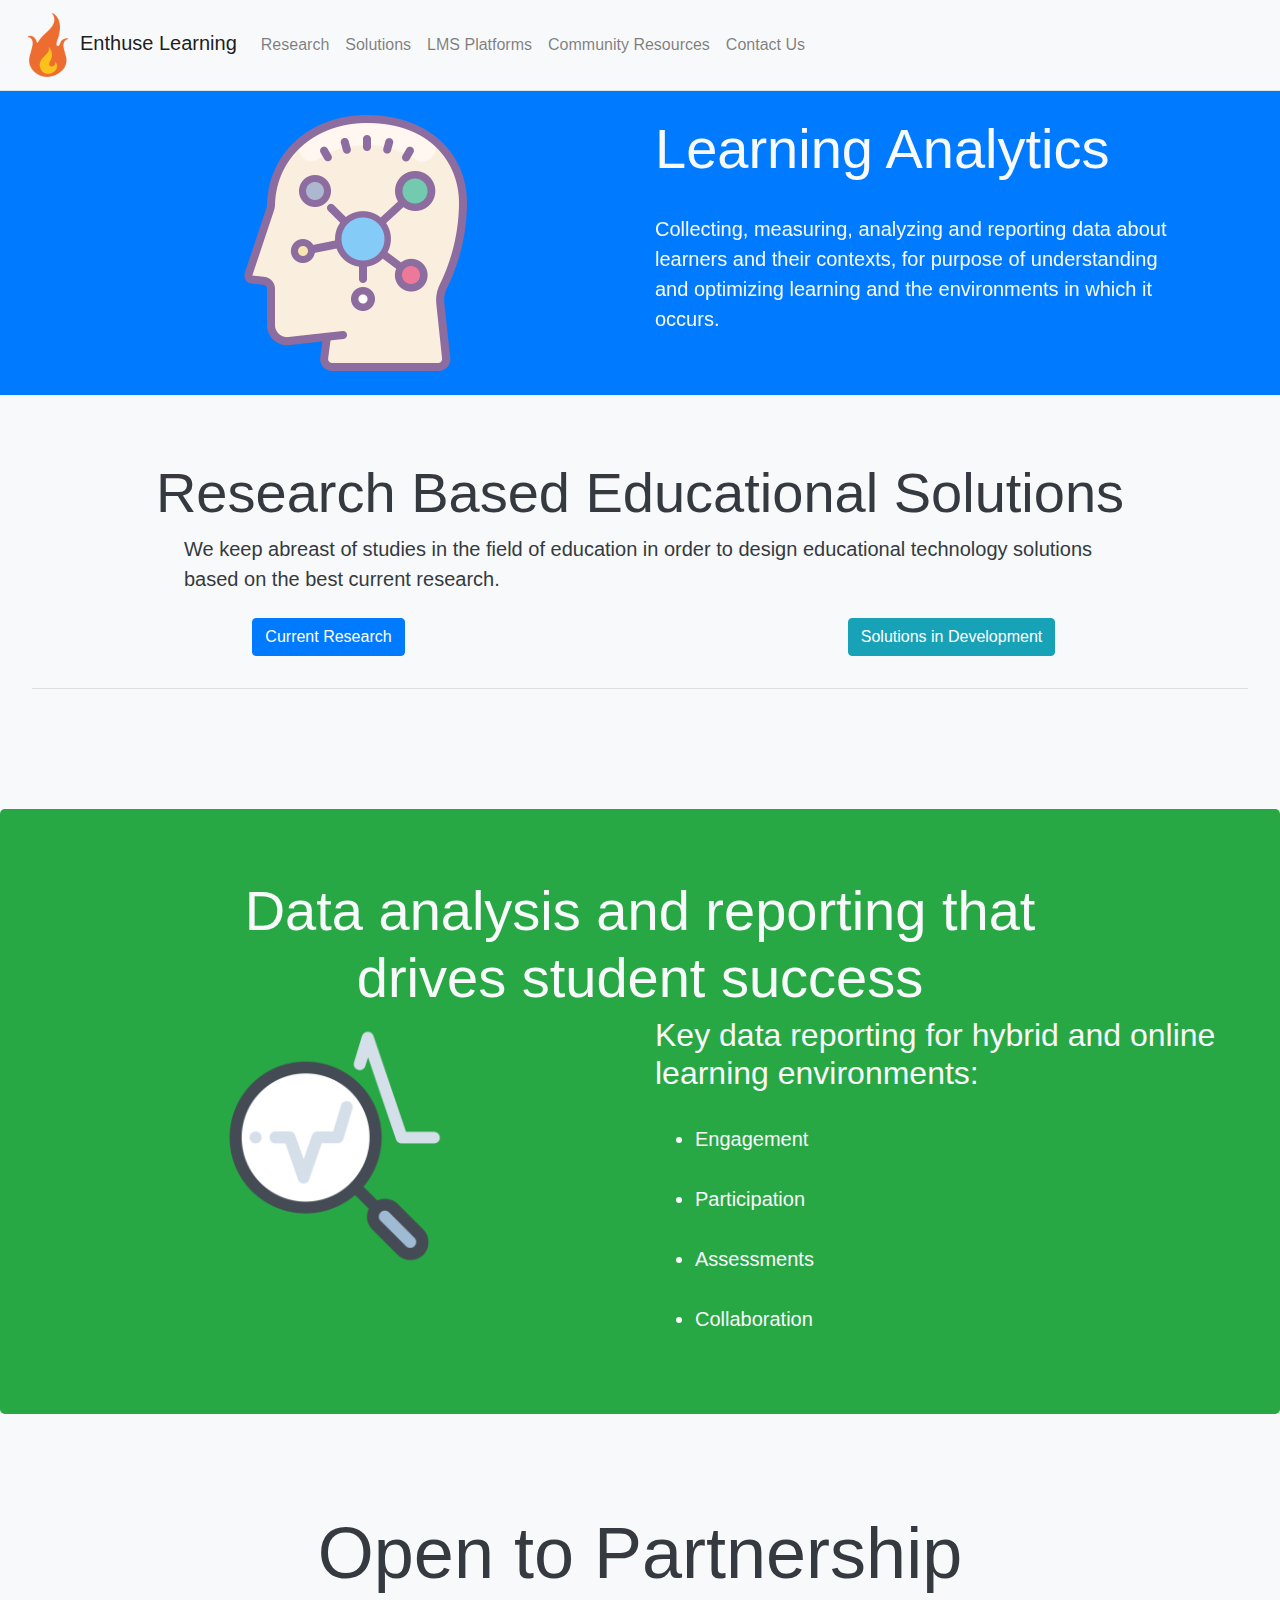
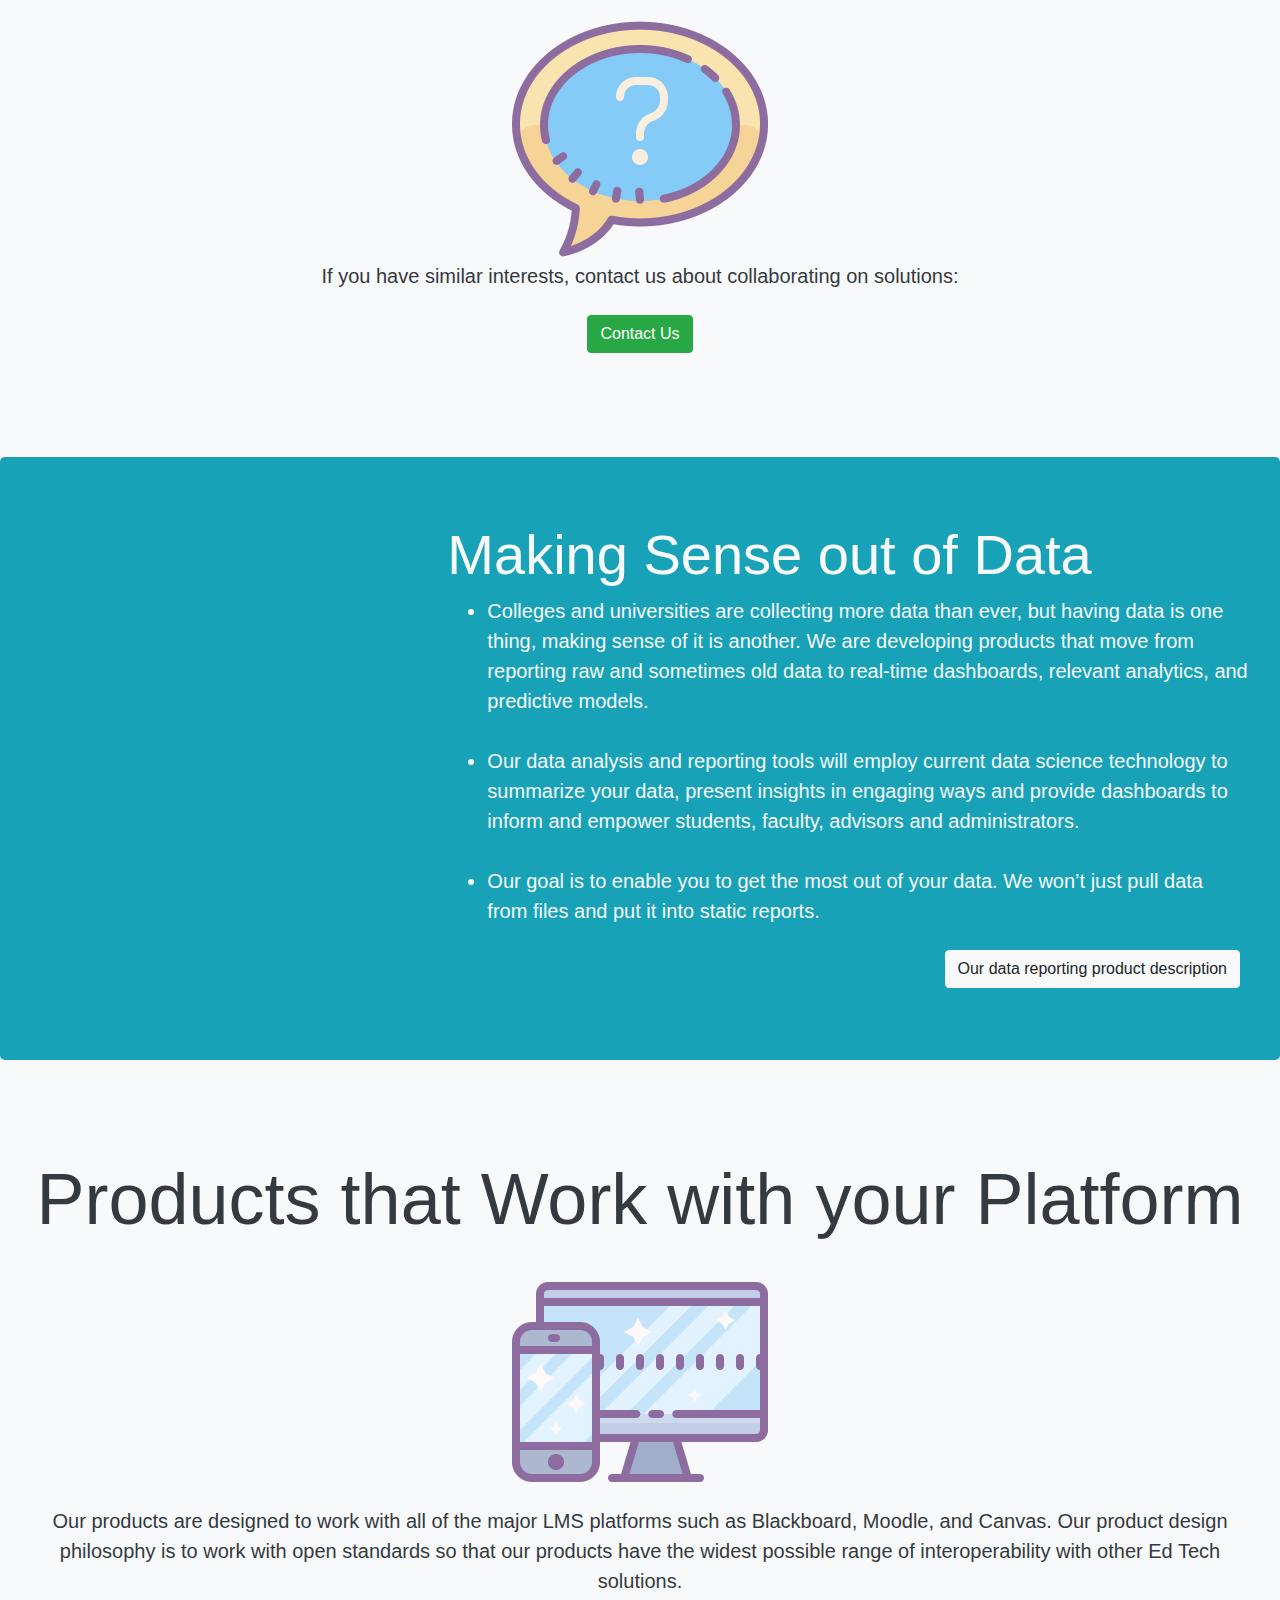
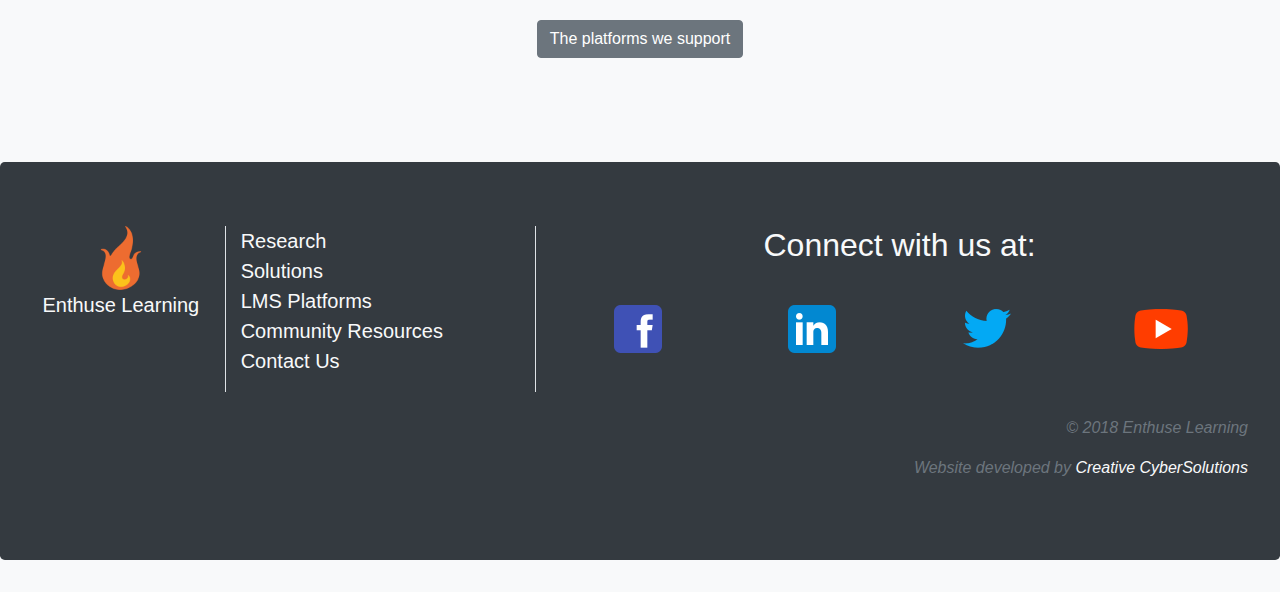
<file: EnthuseLearningSite/Index.html>
<!doctype html>
<html lang="en">
  <head>
    <!-- Required meta tags -->
    <meta charset="utf-8">
    <meta name="viewport" content="width=device-width, initial-scale=1, shrink-to-fit=no">

    <!-- Bootstrap CSS -->
	<link href="bootstrap.css" rel="stylesheet" type="text/css" />
    <!--<link rel="stylesheet" href="https://maxcdn.bootstrapcdn.com/bootstrap/4.0.0/css/bootstrap.min.css" integrity="sha384-Gn5384xqQ1aoWXA+058RXPxPg6fy4IWvTNh0E263XmFcJlSAwiGgFAW/dAiS6JXm" crossorigin="anonymous">-->

    <title>Enthuse Learning</title>
  </head>
  <body class="bg-light">
	<nav class="navbar navbar-expand-sm navbar-light bg-light sticky-top border-bottom">
	  <a class="navbar-brand" href="index.html"><img src="EnthuseIcon.png" alt="Enthuse Learning Logo" height="64" width="64"/>Enthuse Learning</a>
	  <button class="navbar-toggler" type="button" data-toggle="collapse" data-target="#navbarNav" aria-controls="navbarNav" aria-expanded="false" aria-label="Toggle navigation">
		<span class="navbar-toggler-icon"></span>
	  </button>
	  <div class="collapse navbar-collapse" id="navbarNav">
		<ul class="navbar-nav">
		  <li class="nav-item">
			<a class="nav-link" href="Research.html">Research</a>
		  </li>
		  <li class="nav-item">
			<a class="nav-link" href="Solutions.html">Solutions</a>
		  </li>
		  <li class="nav-item">
			<a class="nav-link" href="LMS-Platforms.html">LMS Platforms</a>
		  </li>
		  <li class="nav-item">
			<a class="nav-link" href="Community-Resources.html">Community Resources</a>
		  </li>
		  <li class="nav-item">
			<a class="nav-link" href="Contact.html">Contact Us</a>
		  </li>
		</ul>
	  </div>
	</nav>

	<div id="marquee" class="carousel slide bg-primary text-light" data-ride="carousel">
	  <div class="carousel-inner">
		<div class="container carousel-item py-4 active">
			<div class="row">
				<div class="col-sm text-center align-middle">
					<img class="align-middle" src="icons8-mind-map-512.png" alt="Learning Analytics" height="256" width="256"/>
				</div>
				<div class="col-sm align-middle">
					<h4 class="display-4">Learning Analytics</h4>
					<br/>
					<p class="lead">
						Collecting, measuring, analyzing and reporting data about
						learners and their contexts, for purpose of understanding
						and optimizing learning and the environments in which it
						occurs.
					</p>
				</div>
			</div>
		</div>
		<div class="container py-4 carousel-item">
			<div class="row">
				<div class="col-sm text-center align-middle">
					<img src="icons8-classroom-528.png" alt="Student Engagement" height="256" width="256"/>
				</div>
				<div class="col-sm align-middle">
					<h4 class="display-4">Student Engagement</h4>
					<br/>
					<p class="lead">
						Attention, curiosity, interest, optimism, and passion
						that students show when they are learning or being taught,
						which extends to the level of motivation they have to learn
						and progress in their education.
					</p>
				</div>
			</div>
		</div>
		<div class="container py-4 carousel-item">
		  <div class="row">
				<div class="col-sm text-center align-middle">
					<img src="icons8-graduate-512.png" alt="Progression and Completion" height="256" width="256"/>
				</div>
				<div class="col-sm align-middle">
					<h4 class="display-4">Progression and Completion</h4>
					<br/>
					<p class="lead">
						Students persisting to completion of their educational
						goals is a key gauge of student success, and therefore
						institutional success.
					</p>
				</div>
			</div>
		</div>
	  </div>
	</div>

	<div class="jumbotron bg-light text-dark">
		<h2 class="text-center display-4">Research Based Educational Solutions</h2>
		<div class="d-flex justify-content-center">
			<p class="lead w-75">
			We keep abreast of studies in the field of education in order
			to design educational technology solutions based on the best
			current research.
			</p>
		</div>
		<div class="row">
			<div class="col-sm d-flex justify-content-center">
				<a class="btn btn-primary m-2" href="Research.html">Current Research</a>
			</div>
			<div class="col-sm d-flex justify-content-center">
				<a class="btn btn-info m-2" href="Solutions.html">Solutions in Development</a>
			</div>
		</div>
		<hr class="my-4">
	</div>

	<div class="jumbotron bg-success text-light">
		<div class="d-flex justify-content-center">
			<h3 class="text-center display-4 my-1 w-75">Data analysis and reporting that drives student success</h3>
		</div>
		<div class="row">
			<div class="col-sm text-center">
				<img src="icons8-financial-growth-analysis-528.png" alt="Data analysis and Reporting" height="256" width="256"/>
			</div>
			<div class="col-sm">
				<h2 class="">Key data reporting for hybrid and online learning environments:</h2>
				<br/>
				<ul class="lead">
					<li>Engagement</li>
					<br/>
					<li>Participation</li>
					<br/>
					<li>Assessments</li>
					<br/>
					<li>Collaboration</li>
				</ul>
			</div>
		</div>

	</div>

	<div class="jumbotron bg-light text-dark">
		<h3 class="text-center display-3">Open to Partnership</h3>
		<div class="d-flex justify-content-center">
			<img src="icons8-ask-question-512.png" alt="Contact Us" height="256" width="256"/>
		</div>
		<p class="text-center lead">
			If you have similar interests, contact us about collaborating on solutions:
		</p>
		<div class="d-flex justify-content-center">
			<a class="btn btn-success m-2" href="Contact.html">Contact Us</a>
		</div>
	</div>

	<div class="jumbotron bg-info text-light">
		<div class="row">
			<div class="col-sm">

			</div>
			<div class="col-sm-8">
				<h3 class="display-4">Making Sense out of Data</h3>
				<ul class="lead">
					<li>
						Colleges and universities are collecting more data
						than ever, but having data is one thing, making sense
						of it is another. We are developing products that
						move from reporting raw and sometimes old data to
						real-time dashboards, relevant analytics, and
						predictive models.
					</li>
					<br/>
					<li>
						Our data analysis and reporting tools will employ
						current data science technology to summarize your
						data, present insights in engaging ways and provide
						dashboards to inform and empower students, faculty,
						advisors and administrators.
					</li>
					<br/>
					<li>
						Our goal is to enable you to get the most out of your
						data. We won’t just pull data from files and put it
						into static reports.
					</li>
				</ul>
			</div>
		</div>
		<div class="d-flex justify-content-end">
			<a class="btn btn-light m-2" href="Solutions.html">Our data reporting product description</a>
		</div>
	</div>

	<div class="jumbotron bg-light text-dark">
		<h3 class="display-3 text-center">
			Products that Work with your Platform
		</h3>
		<div class="d-flex justify-content-center">
			<img src="icons8-multiple-devices-512.png" alt="Multiplatform" height="256" width="256"/>
		</div>
		<p class="text-center lead">
			Our products are designed to work with all of the major
			LMS platforms such as Blackboard, Moodle, and Canvas. Our product
			design philosophy is to work with open standards so that our
			products have the widest possible range of interoperability with
			other Ed Tech solutions.
		</p>
		<div class="d-flex justify-content-center">
			<a class="btn btn-secondary m-2" href="LMS-Platforms.html">The platforms we support</a>
		</div>
	</div>

	<footer class="jumbotron bg-dark text-muted">
		<div class="row">
			<div class="col-sm-2 text-center">
				<a class="text-light lead" href="index.html"><img src="EnthuseIcon.png" alt="Enthuse Learning Logo" height="64" width="64"/><br/>Enthuse Learning</a>
			</div>
			<div class="col-sm-3 lead border-left border-right">
				<ul class="list-unstyled">
					<li>
						<a class="text-light" href="Research.html">Research</a>
					</li>
					<li>
						<a class="text-light" href="Solutions.html">Solutions</a>
					</li>
					<li>
						<a class="text-light" href="LMS-Platforms.html">LMS Platforms</a>
					</li>
					<li>
						<a class="text-light" href="Community-Resources.html">Community Resources</a>
					</li>
					<li>
						<a class="text-light" href="Contact.html">Contact Us</a>
					</li>
				</ul>
			</div>
			<div class="col">
				<h2 class="text-center text-light">Connect with us at:</h2>
				<br/>
				<div class="d-flex justify-content-around flex-wrap">
					<a href="#"><img src="icons8-facebook-64.png" alt="FaceBook Logo" height="64" width="64"/></a>
					<a href="#"><img src="icons8-linkedin-64.png" alt="LinkedIn Logo" height="64" width="64"/></a>
					<a href="#"><img src="icons8-twitter-64.png" alt="Twitter Logo" height="64" width="64"/></a>
					<a href="#"><img src="icons8-play-button-64.png" alt="YouTube Logo" height="64" width="64"/></a>
				</div>
			</div>
		</div>
		<br/>
		<p class="text-right text-muted">
			<em>&copy 2018 Enthuse Learning</em>
		</p>

		<p class="text-right text-muted">
			<em>Website developed by <a class="text-light" href="http://www.CreativeCybersolutions.net" target="_blank">Creative CyberSolutions</a></em>
		</p>
	</footer>

    <!-- Optional JavaScript -->
    <!-- jQuery first, then Popper.js, then Bootstrap JS -->
	<script src="jquery-3.3.1.min.js" type="text/javascript"></script>
	<script src="popper.js" type="text/javascript"></script>
	<script src="bootstrap.js" type="text/javascript"></script>

    <!--
		<script src="https://code.jquery.com/jquery-3.2.1.slim.min.js" integrity="sha384-KJ3o2DKtIkvYIK3UENzmM7KCkRr/rE9/Qpg6aAZGJwFDMVNA/GpGFF93hXpG5KkN" crossorigin="anonymous"></script>
		<script src="https://cdnjs.cloudflare.com/ajax/libs/popper.js/1.12.9/umd/popper.min.js" integrity="sha384-ApNbgh9B+Y1QKtv3Rn7W3mgPxhU9K/ScQsAP7hUibX39j7fakFPskvXusvfa0b4Q" crossorigin="anonymous"></script>
		<script src="https://maxcdn.bootstrapcdn.com/bootstrap/4.0.0/js/bootstrap.min.js" integrity="sha384-JZR6Spejh4U02d8jOt6vLEHfe/JQGiRRSQQxSfFWpi1MquVdAyjUar5+76PVCmYl" crossorigin="anonymous"></script>
	-->

  </body>
</html>
</file>
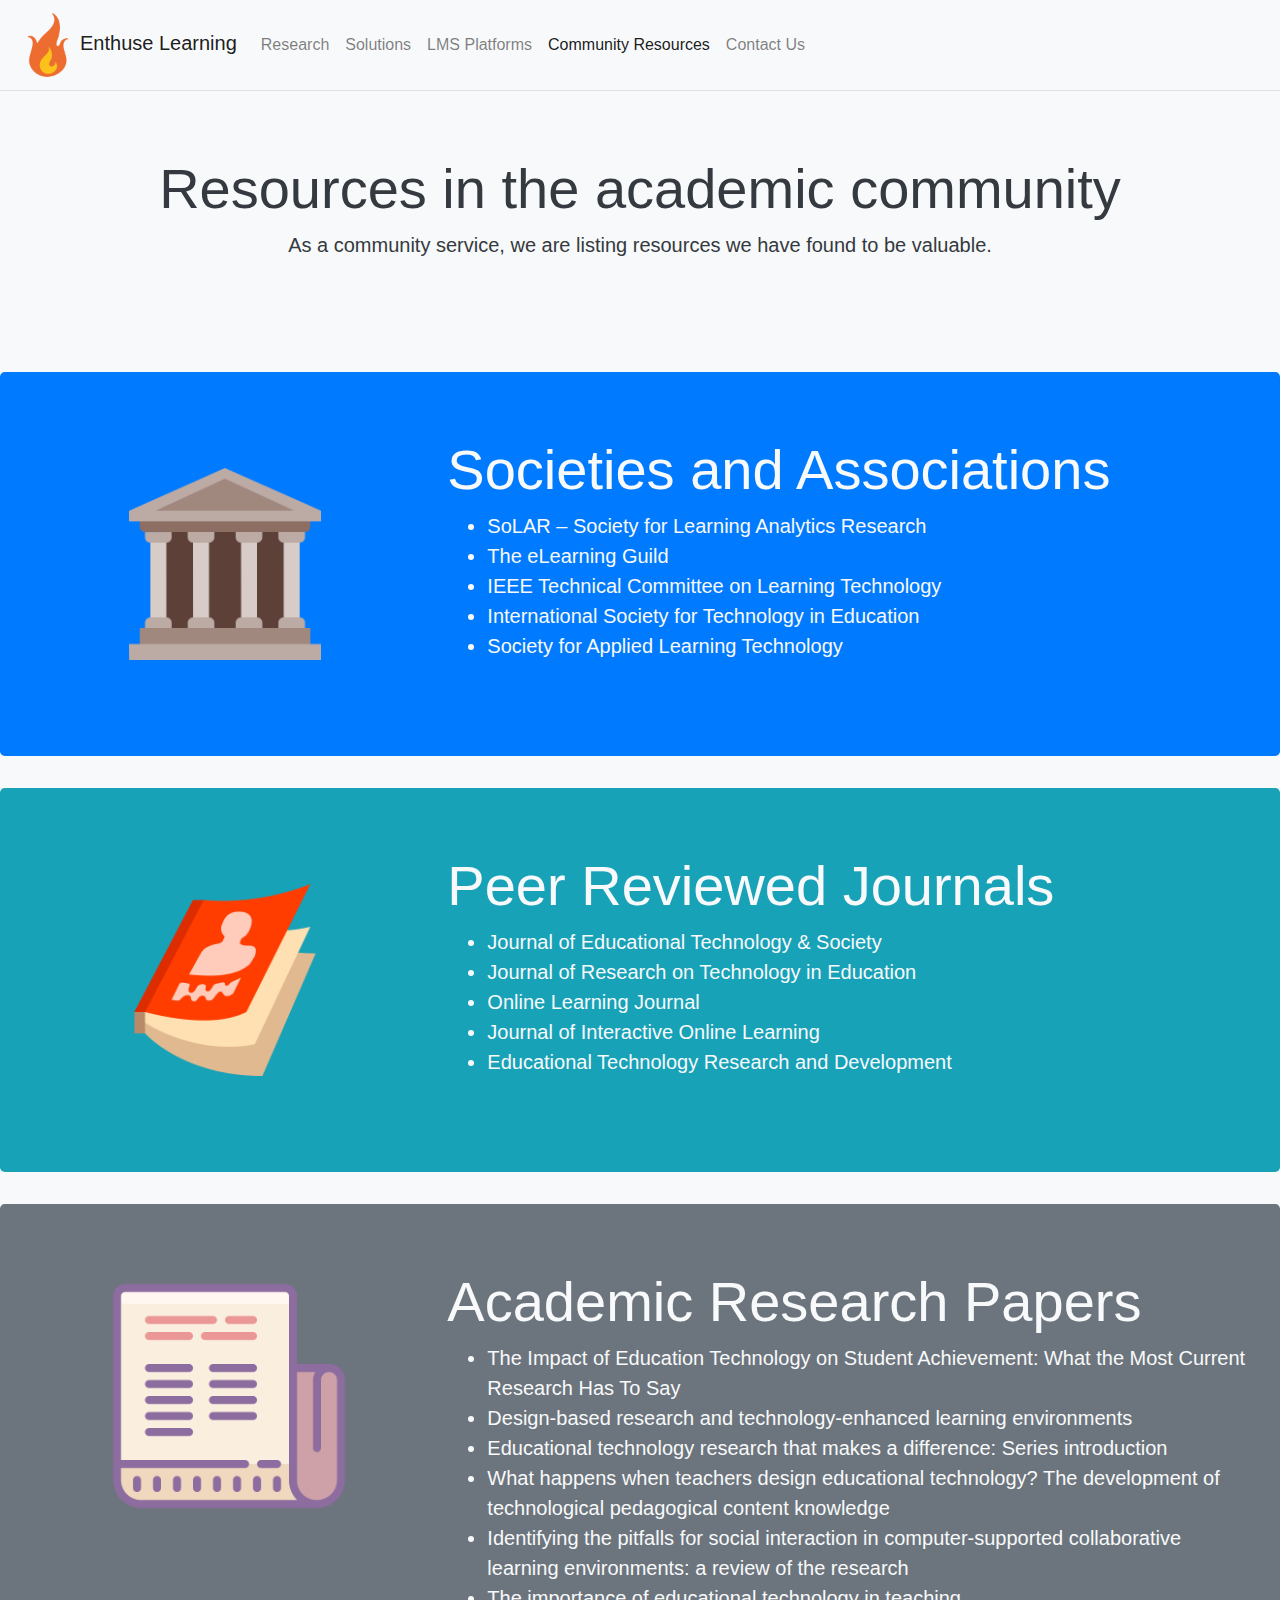
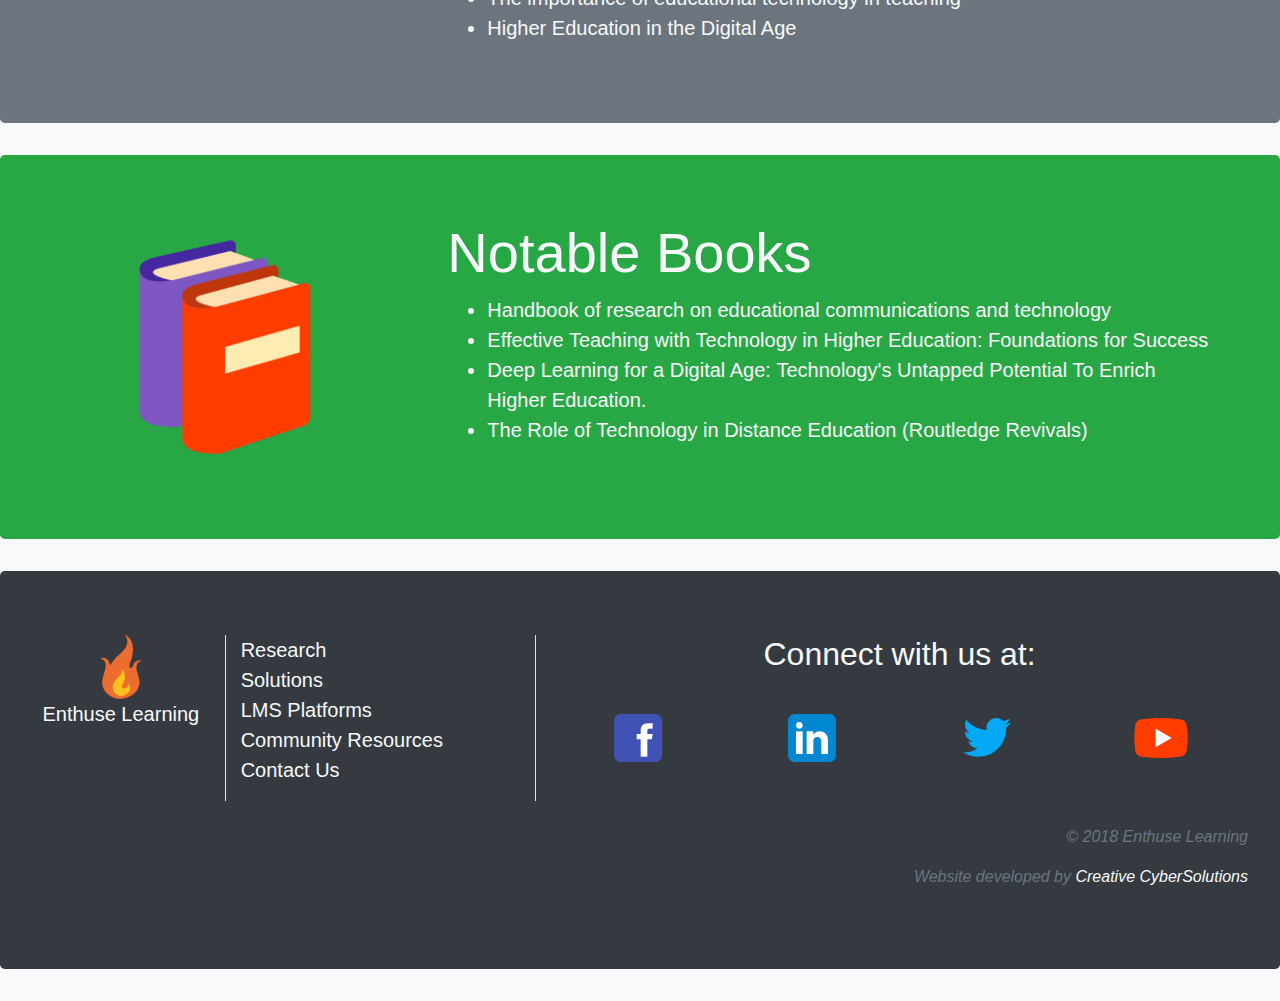
<file: EnthuseLearningSite/Community-Resources.html>
<!doctype html>
<html lang="en">
  <head>
    <!-- Required meta tags -->
    <meta charset="utf-8">
    <meta name="viewport" content="width=device-width, initial-scale=1, shrink-to-fit=no">

    <!-- Bootstrap CSS -->
	<link href="bootstrap.css" rel="stylesheet" type="text/css" />
    <!--<link rel="stylesheet" href="https://maxcdn.bootstrapcdn.com/bootstrap/4.0.0/css/bootstrap.min.css" integrity="sha384-Gn5384xqQ1aoWXA+058RXPxPg6fy4IWvTNh0E263XmFcJlSAwiGgFAW/dAiS6JXm" crossorigin="anonymous">-->

    <title>Enthuse Learning</title>
  </head>
  <body class="bg-light">
	<!--Navigation Bar-->
	<nav class="navbar navbar-expand-sm navbar-light bg-light sticky-top border-bottom">
	  <a class="navbar-brand" href="index.html"><img src="EnthuseIcon.png" alt="Enthuse Learning Logo" height="64" width="64"/>Enthuse Learning</a>
	  <button class="navbar-toggler" type="button" data-toggle="collapse" data-target="#navbarNav" aria-controls="navbarNav" aria-expanded="false" aria-label="Toggle navigation">
		<span class="navbar-toggler-icon"></span>
	  </button>
	  <div class="collapse navbar-collapse" id="navbarNav">
		<ul class="navbar-nav">
		  <li class="nav-item">
			<a class="nav-link" href="Research.html">Research</a>
		  </li>
		  <li class="nav-item">
			<a class="nav-link" href="Solutions.html">Solutions</a>
		  </li>
		  <li class="nav-item">
			<a class="nav-link" href="LMS-Platforms.html">LMS Platforms</a>
		  </li>
		  <li class="nav-item">
			<a class="nav-link active" href="Community-Resources.html">Community Resources</a>
		  </li>
		  <li class="nav-item">
			<a class="nav-link" href="Contact.html">Contact Us</a>
		  </li>
		</ul>
	  </div>
	</nav>
	
	<div class="jumbotron bg-light text-dark">
		<h4 class="display-4 text-center">
			Resources in the academic community
		</h4>
		<p class="lead text-center">
			<b>
				As a community service, we are listing resources we have 
				found to be valuable.
			</b>
		</p>
	</div>
	
	<div class="jumbotron bg-primary text-light">
		<div class="row">
			<div class="col-sm text-center">
				<img src="icons8-university-528.png" alt="Association" height="256" width = "256"/>
			</div>
			<div class="col-sm-8">
				<h4 class="display-4">
					Societies and Associations
				</h4>
				<ul class="lead">
					<li>
						<a class="text-light" href="https://solaresearch.org">
							SoLAR – Society for Learning Analytics Research
						</a>
					</li>
					<li>
						<a class="text-light"  href="https://www.elearningguild.com">
							The eLearning Guild
						</a>
					</li>
					<li>
						<a class="text-light"  href="http://lttf.ieee.org">
							IEEE Technical Committee on Learning Technology
						</a>
					</li>
					<li>
						<a class="text-light"  href="https://www.iste.org">
							International Society for Technology in Education
						</a>
					</li>
					<li>
						<a class="text-light"  href="http://salt.org">
							Society for Applied Learning Technology 
						</a>
					</li>
				</ul>
			</div>
		</div>
	</div>
	
	<div class="jumbotron bg-info text-light">
		<div class="row">
			<div class="col-sm text-center">
				<img src="icons8-magazine-528.png" alt="Journal" height="256" width = "256"/>
			</div>
			<div class="col-sm-8">
				<h4 class="display-4">
					Peer Reviewed Journals
				</h4>
				<ul class="lead">
					<li>
						<a class="text-light" href="http://www.ifets.info">
							Journal of Educational Technology & Society
						</a>
					</li>
					<li>
						<a class="text-light"  href="http://www.tandfonline.com/toc/ujrt20/current">
							Journal of Research on Technology in Education
						</a>
					</li>
					<li>
						<a class="text-light"  href="http://onlinelearningconsortium.org/read/journals/">
							Online Learning Journal
						</a>
					</li>
					<li>
						<a class="text-light"  href="http://www.ncolr.org">
							Journal of Interactive Online Learning
						</a>
					</li>
					<li>
						<a class="text-light"  href="http://www.springer.com/education+%26+language/learning+%26+instruction/journal/11423">
							Educational Technology Research and Development
						</a>
					</li>
				</ul>
			</div>
		</div>
	</div>
	
	<div class="jumbotron bg-secondary text-light">
		<div class="row">
			<div class="col-sm text-center">
				<img src="icons8-news-528.png" alt="Papers" height="256" width = "256"/>
			</div>
			<div class="col-sm-8">
				<h4 class="display-4">
					Academic Research Papers
				</h4>
				<ul class="lead">
					<li>
						<a class="text-light" href="https://eric.ed.gov/?id=ED430537">
							The Impact of Education Technology on Student Achievement: What the Most Current Research Has To Say
						</a>
					</li>
					<li>
						<a class="text-light"  href="http://link.springer.com/article/10.1007/BF02504682">
							Design-based research and technology-enhanced learning environments
						</a>
					</li>
					<li>
						<a class="text-light"  href="http://www.citejournal.org/volume-5/issue-2-05/seminal-articles/educational-technology-research-that-makes-a-difference-series-introduction/">
							Educational technology research that makes a difference: Series introduction
						</a>
					</li>
					<li>
						<a class="text-light"  href="http://journals.sagepub.com/doi/abs/10.2190/0EW7-01WB-BKHL-QDYV">
							What happens when teachers design educational technology? The development of technological pedagogical content knowledge
						</a>
					</li>
					<li>
						<a class="text-light"  href="http://www.sciencedirect.com/science/article/pii/S0747563202000572">
							Identifying the pitfalls for social interaction in computer-supported collaborative learning environments: a review of the research
						</a>
					</li>
					<li>
						<a class="text-light"  href="http://www.ijcrsee.com/index.php/IJCRSEE/article/view/73">
							The importance of educational technology in teaching
						</a>
					</li>
					<li>
						<a class="text-light"  href="http://hrcak.srce.hr/file/181704">
							Higher Education in the Digital Age
						</a>
					</li>
				</ul>
			</div>
		</div>
	</div>
	
		<div class="jumbotron bg-success text-light">
		<div class="row">
			<div class="col-sm text-center">
				<img src="icons8-books-528.png" alt="Books" height="256" width = "256"/>
			</div>
			<div class="col-sm-8">
				<h4 class="display-4">
					Notable Books
				</h4>
				<ul class="lead">
					<li>
						<a class="text-light" href="https://books.google.com/books?hl=en&lr=&id=tImWSe_JxpYC&oi=fnd&pg=PR1&dq=education+technology+research&ots=L9lY2TxKfZ&sig=_5L8wNgAMcgBVQK5UZHneJWU-p4 ">
							Handbook of research on educational communications and technology
						</a>
					</li>
					<li>
						<a class="text-light"  href="https://eric.ed.gov/?id=ED498562">
							Effective Teaching with Technology in Higher Education: Foundations for Success
						</a>
					</li>
					<li>
						<a class="text-light"  href="https://eric.ed.gov/?id=ED457787">
							Deep Learning for a Digital Age: Technology's Untapped Potential To Enrich Higher Education.
						</a>
					</li>
					<li>
						<a class="text-light"  href="https://books.google.com/books?hl=en&lr=&id=HDFWBQAAQBAJ&oi=fnd&pg=PP1&dq=education+technology&ots=Web4ccXqhB&sig=7J3RdVarDUhUlG6gYvBYMGYyMsU">
							The Role of Technology in Distance Education (Routledge Revivals)
						</a>
					</li>
				</ul>
			</div>
		</div>
	</div>
	
	<!--Footer-->
	<footer class="jumbotron bg-dark text-muted">
		<div class="row">
			<div class="col-sm-2 text-center">
				<a class="text-light lead" href="index.html"><img src="EnthuseIcon.png" alt="Enthuse Learning Logo" height="64" width="64"/><br/>Enthuse Learning</a>
			</div>
			<div class="col-sm-3 lead border-left border-right">
				<ul class="list-unstyled">
					<li>
						<a class="text-light" href="Research.html">Research</a>
					</li>
					<li>
						<a class="text-light" href="Solutions.html">Solutions</a>
					</li>
					<li>
						<a class="text-light" href="LMS-Platforms.html">LMS Platforms</a>
					</li>
					<li>
						<a class="text-light" href="Community-Resources.html">Community Resources</a>
					</li>
					<li>
						<a class="text-light" href="Contact.html">Contact Us</a>
					</li>
				</ul>
			</div>
			<div class="col">
				<h2 class="text-center text-light">Connect with us at:</h2>
				<br/>
				<div class="d-flex justify-content-around flex-wrap">
					<a href="#"><img src="icons8-facebook-64.png" alt="FaceBook Logo" height="64" width="64"/></a>
					<a href="#"><img src="icons8-linkedin-64.png" alt="LinkedIn Logo" height="64" width="64"/></a>
					<a href="#"><img src="icons8-twitter-64.png" alt="Twitter Logo" height="64" width="64"/></a>
					<a href="#"><img src="icons8-play-button-64.png" alt="YouTube Logo" height="64" width="64"/></a>
				</div>
			</div>
		</div>
		<br/>
		<p class="text-right text-muted">
			<em>&copy 2018 Enthuse Learning</em>
		</p>
		
		<p class="text-right text-muted">
			<em>Website developed by <a class="text-light" href="http://www.CreativeCybersolutions.net" target="_blank">Creative CyberSolutions</a></em>
		</p>
	</footer>

    <!-- Optional JavaScript -->
    <!-- jQuery first, then Popper.js, then Bootstrap JS -->
	<script src="jquery-3.3.1.min.js" type="text/javascript"></script>
	<script src="popper.js" type="text/javascript"></script>
	<script src="bootstrap.js" type="text/javascript"></script>
	
    <!--
		<script src="https://code.jquery.com/jquery-3.2.1.slim.min.js" integrity="sha384-KJ3o2DKtIkvYIK3UENzmM7KCkRr/rE9/Qpg6aAZGJwFDMVNA/GpGFF93hXpG5KkN" crossorigin="anonymous"></script>
		<script src="https://cdnjs.cloudflare.com/ajax/libs/popper.js/1.12.9/umd/popper.min.js" integrity="sha384-ApNbgh9B+Y1QKtv3Rn7W3mgPxhU9K/ScQsAP7hUibX39j7fakFPskvXusvfa0b4Q" crossorigin="anonymous"></script>
		<script src="https://maxcdn.bootstrapcdn.com/bootstrap/4.0.0/js/bootstrap.min.js" integrity="sha384-JZR6Spejh4U02d8jOt6vLEHfe/JQGiRRSQQxSfFWpi1MquVdAyjUar5+76PVCmYl" crossorigin="anonymous"></script>
	-->
	
  </body>
</html>
</file>
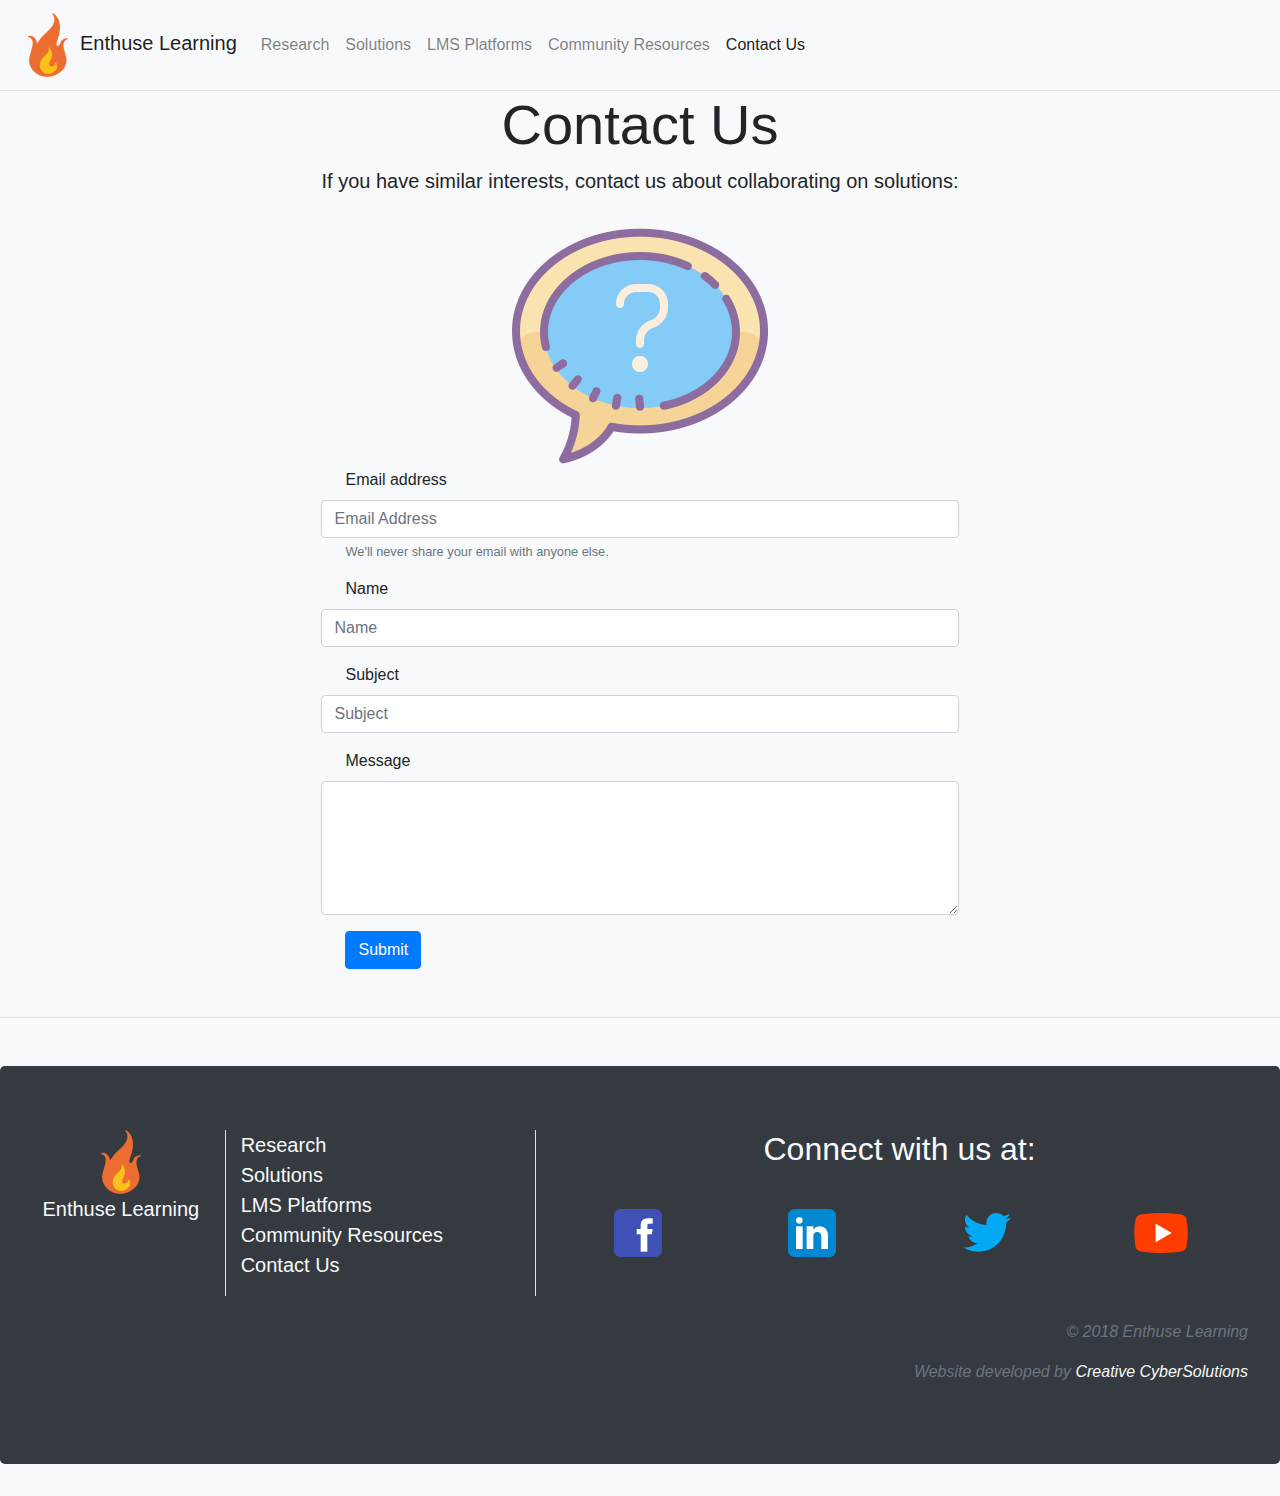
<file: EnthuseLearningSite/Contact.html>
<!doctype html>
<html lang="en">
  <head>
    <!-- Required meta tags -->
    <meta charset="utf-8">
    <meta name="viewport" content="width=device-width, initial-scale=1, shrink-to-fit=no">

    <!-- Bootstrap CSS -->
	<link href="bootstrap.css" rel="stylesheet" type="text/css" />
    <!--<link rel="stylesheet" href="https://maxcdn.bootstrapcdn.com/bootstrap/4.0.0/css/bootstrap.min.css" integrity="sha384-Gn5384xqQ1aoWXA+058RXPxPg6fy4IWvTNh0E263XmFcJlSAwiGgFAW/dAiS6JXm" crossorigin="anonymous">-->

    <title>Enthuse Learning</title>
  </head>
  <body class="bg-light">	
	<!--Navigation Bar-->
	<nav class="navbar navbar-expand-sm navbar-light bg-light sticky-top border-bottom">
	  <a class="navbar-brand" href="index.html"><img src="EnthuseIcon.png" alt="Enthuse Learning Logo" height="64" width="64"/>Enthuse Learning</a>
	  <button class="navbar-toggler" type="button" data-toggle="collapse" data-target="#navbarNav" aria-controls="navbarNav" aria-expanded="false" aria-label="Toggle navigation">
		<span class="navbar-toggler-icon"></span>
	  </button>
	  <div class="collapse navbar-collapse" id="navbarNav">
		<ul class="navbar-nav">
		  <li class="nav-item">
			<a class="nav-link" href="Research.html">Research</a>
		  </li>
		  <li class="nav-item">
			<a class="nav-link" href="Solutions.html">Solutions</a>
		  </li>
		  <li class="nav-item">
			<a class="nav-link" href="LMS-Platforms.html">LMS Platforms</a>
		  </li>
		  <li class="nav-item">
			<a class="nav-link" href="Community-Resources.html">Community Resources</a>
		  </li>
		  <li class="nav-item">
			<a class="nav-link active" href="Contact.html">Contact Us</a>
		  </li>
		</ul>
	  </div>
	</nav>
	
	<div clas="jumbotron bg-light text-dark">
		<div class="d-flex justify-content-center">
			<div class="d-flex flex-column w75">
				<h4 class="display-4 text-center">Contact Us</h4>
				<p class="lead text-center">
					If you have similar interests, contact us about collaborating on solutions:
				</p>
				<div class="text-center">
					<img src="icons8-ask-question-512.png" alt="Contact Us" height="256" width="256"/>
				</div>
				
				<form>
				  <div class="form-group">
					<label class="mx-4" for="contactUsEmail">Email address</label>
					<input type="email" class="form-control" id="contactUsEmail" aria-describedby="emailHelp" placeholder="Email Address">
					<small id="emailHelp" class="form-text text-muted mx-4">We'll never share your email with anyone else.</small>
				  </div>
				  <div class="form-group">
					<label class="mx-4" for="contactUsName">Name</label>
					<input type="text" class="form-control" id="contactUsName" placeholder="Name">
				  </div>
				  <div class="form-group">
					<label class="mx-4" for="contactUsSubject">Subject</label>
					<input type="text" class="form-control" id="contactUsSubject" placeholder="Subject">
				  </div>
				  <div class="form-group">
					<label class="mx-4" for="contactUsMessage">Message</label>
					<textarea class="form-control" id="contactUsMessage" rows="5"></textarea>
				  </div>
				  <button type="submit" class="btn btn-primary mx-4">Submit</button>
				</form>
			</div>
		</div>
	</div>
	<hr class="my-5"/>
	<!--Footer-->
	<footer class="jumbotron bg-dark text-muted">
		<div class="row">
			<div class="col-sm-2 text-center">
				<a class="text-light lead" href="index.html"><img src="EnthuseIcon.png" alt="Enthuse Learning Logo" height="64" width="64"/><br/>Enthuse Learning</a>
			</div>
			<div class="col-sm-3 lead border-left border-right">
				<ul class="list-unstyled">
					<li>
						<a class="text-light" href="Research.html">Research</a>
					</li>
					<li>
						<a class="text-light" href="Solutions.html">Solutions</a>
					</li>
					<li>
						<a class="text-light" href="LMS-Platforms.html">LMS Platforms</a>
					</li>
					<li>
						<a class="text-light" href="Community-Resources.html">Community Resources</a>
					</li>
					<li>
						<a class="text-light" href="Contact.html">Contact Us</a>
					</li>
				</ul>
			</div>
			<div class="col">
				<h2 class="text-center text-light">Connect with us at:</h2>
				<br/>
				<div class="d-flex justify-content-around flex-wrap">
					<a href="#"><img src="icons8-facebook-64.png" alt="FaceBook Logo" height="64" width="64"/></a>
					<a href="#"><img src="icons8-linkedin-64.png" alt="LinkedIn Logo" height="64" width="64"/></a>
					<a href="#"><img src="icons8-twitter-64.png" alt="Twitter Logo" height="64" width="64"/></a>
					<a href="#"><img src="icons8-play-button-64.png" alt="YouTube Logo" height="64" width="64"/></a>
				</div>
			</div>
		</div>
		<br/>
		<p class="text-right text-muted">
			<em>&copy 2018 Enthuse Learning</em>
		</p>
		
		<p class="text-right text-muted">
			<em>Website developed by <a class="text-light" href="http://www.CreativeCybersolutions.net" target="_blank">Creative CyberSolutions</a></em>
		</p>
	</footer>

    <!-- Optional JavaScript -->
    <!-- jQuery first, then Popper.js, then Bootstrap JS -->
	<script src="jquery-3.3.1.min.js" type="text/javascript"></script>
	<script src="popper.js" type="text/javascript"></script>
	<script src="bootstrap.js" type="text/javascript"></script>
	
    <!--
		<script src="https://code.jquery.com/jquery-3.2.1.slim.min.js" integrity="sha384-KJ3o2DKtIkvYIK3UENzmM7KCkRr/rE9/Qpg6aAZGJwFDMVNA/GpGFF93hXpG5KkN" crossorigin="anonymous"></script>
		<script src="https://cdnjs.cloudflare.com/ajax/libs/popper.js/1.12.9/umd/popper.min.js" integrity="sha384-ApNbgh9B+Y1QKtv3Rn7W3mgPxhU9K/ScQsAP7hUibX39j7fakFPskvXusvfa0b4Q" crossorigin="anonymous"></script>
		<script src="https://maxcdn.bootstrapcdn.com/bootstrap/4.0.0/js/bootstrap.min.js" integrity="sha384-JZR6Spejh4U02d8jOt6vLEHfe/JQGiRRSQQxSfFWpi1MquVdAyjUar5+76PVCmYl" crossorigin="anonymous"></script>
	-->
	
  </body>
</html>
</file>
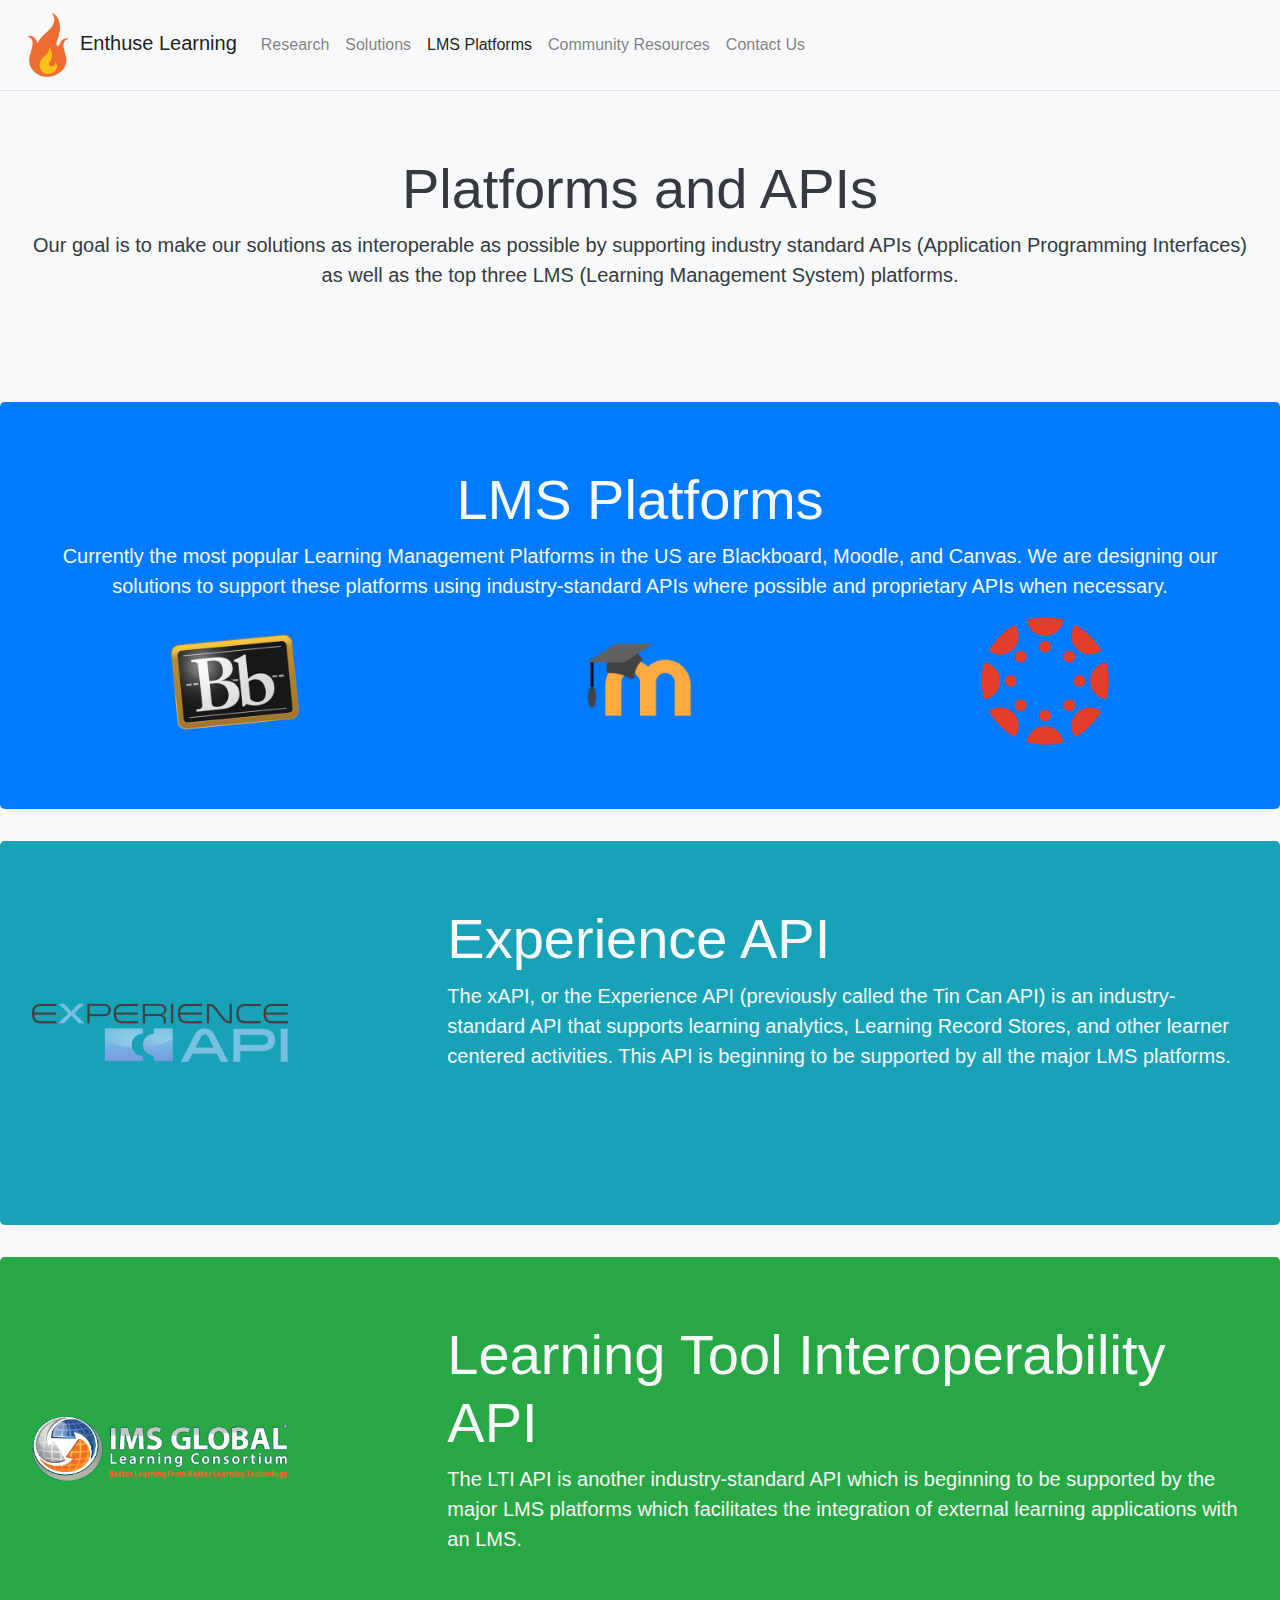
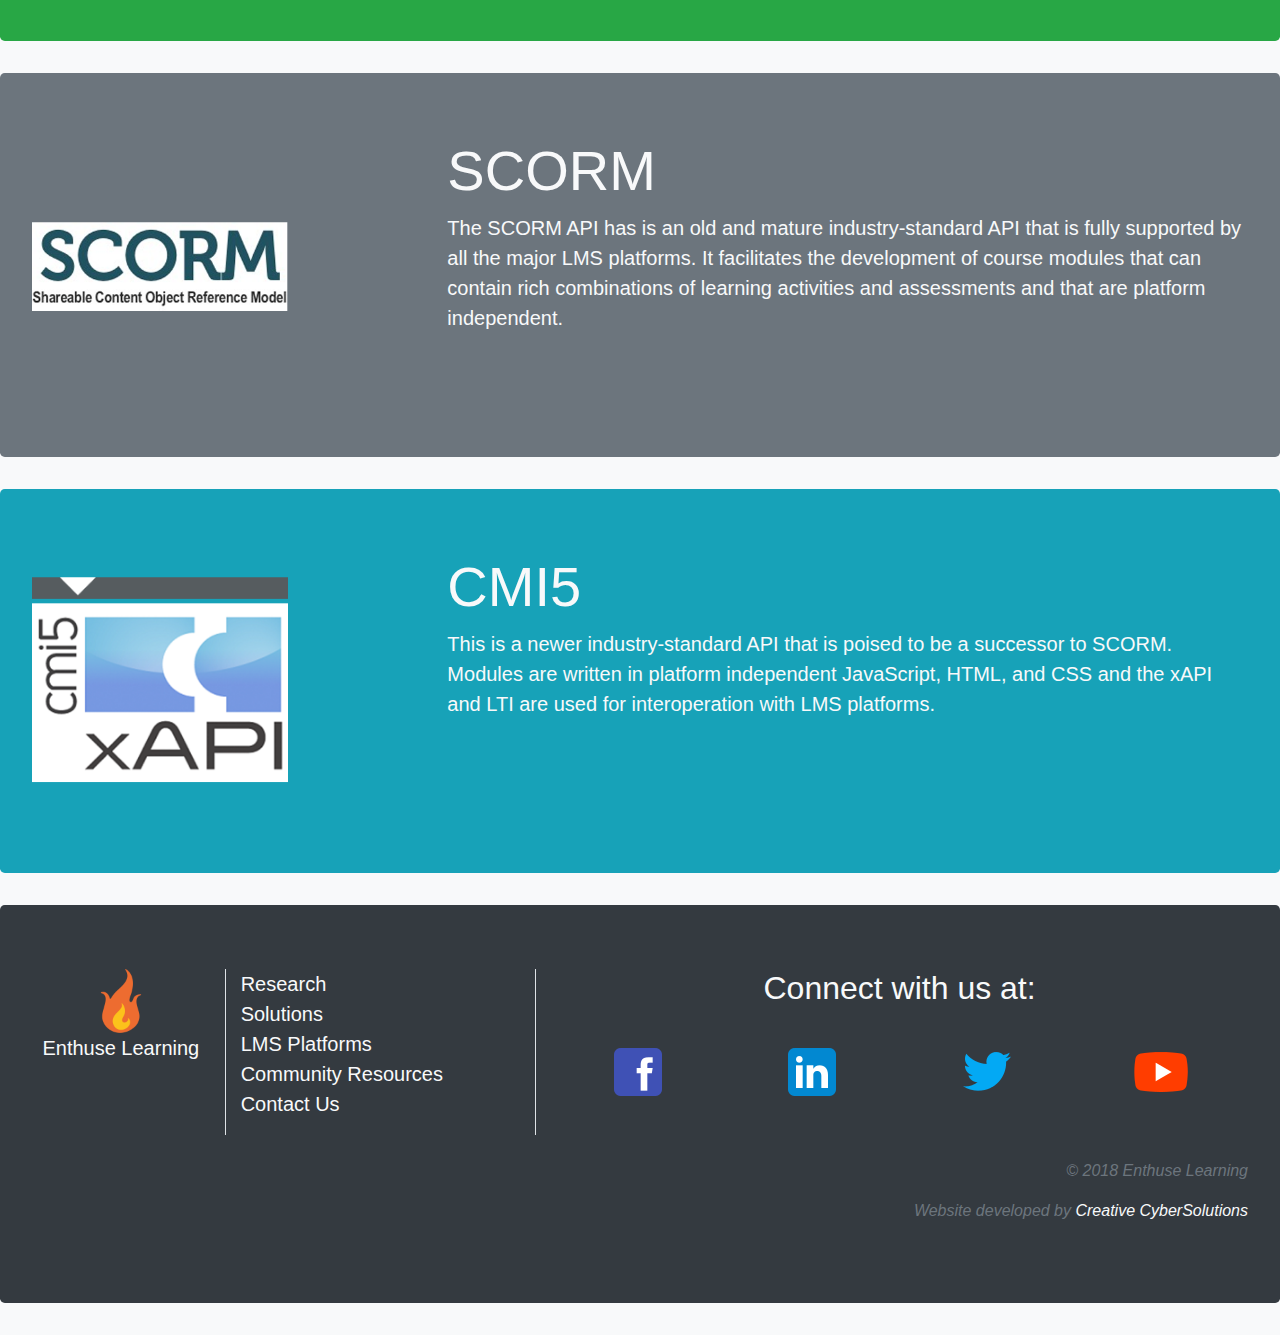
<file: EnthuseLearningSite/LMS-Platforms.html>
<!doctype html>
<html lang="en">
  <head>
    <!-- Required meta tags -->
    <meta charset="utf-8">
    <meta name="viewport" content="width=device-width, initial-scale=1, shrink-to-fit=no">

    <!-- Bootstrap CSS -->
	<link href="bootstrap.css" rel="stylesheet" type="text/css" />
    <!--<link rel="stylesheet" href="https://maxcdn.bootstrapcdn.com/bootstrap/4.0.0/css/bootstrap.min.css" integrity="sha384-Gn5384xqQ1aoWXA+058RXPxPg6fy4IWvTNh0E263XmFcJlSAwiGgFAW/dAiS6JXm" crossorigin="anonymous">-->

    <title>Enthuse Learning</title>
  </head>
  <body class="bg-light">
	<!--Navigation Bar-->
	<nav class="navbar navbar-expand-sm navbar-light bg-light sticky-top border-bottom">
	  <a class="navbar-brand" href="index.html"><img src="EnthuseIcon.png" alt="Enthuse Learning Logo" height="64" width="64"/>Enthuse Learning</a>
	  <button class="navbar-toggler" type="button" data-toggle="collapse" data-target="#navbarNav" aria-controls="navbarNav" aria-expanded="false" aria-label="Toggle navigation">
		<span class="navbar-toggler-icon"></span>
	  </button>
	  <div class="collapse navbar-collapse" id="navbarNav">
		<ul class="navbar-nav">
		  <li class="nav-item">
			<a class="nav-link" href="Research.html">Research</a>
		  </li>
		  <li class="nav-item">
			<a class="nav-link" href="Solutions.html">Solutions</a>
		  </li>
		  <li class="nav-item">
			<a class="nav-link active" href="LMS-Platforms.html">LMS Platforms</a>
		  </li>
		  <li class="nav-item">
			<a class="nav-link" href="Community-Resources.html">Community Resources</a>
		  </li>
		  <li class="nav-item">
			<a class="nav-link" href="Contact.html">Contact Us</a>
		  </li>
		</ul>
	  </div>
	</nav>
	
	<div class="jumbotron bg-light text-dark text-center">
		<h4 class="display-4">
			Platforms and APIs
		</h4>
		<p class="lead">
			<b>
				Our goal is to make our solutions as interoperable as possible by supporting industry standard APIs 
				(Application Programming Interfaces) as well as the top three LMS (Learning Management System) 
				platforms.
			</b>
		</p>
	</div>
	
	<div class="jumbotron bg-primary text-light">
		<h4 class="display-4 text-center">
			LMS Platforms
		</h4>
		<p class="lead text-center">
			Currently the most popular Learning Management Platforms in the US are 
			<a href="http://blackboard.com" target="_blank" class="text-light">Blackboard</a>, 
			<a href="http://moodle.org" target="_blank" class="text-light">Moodle</a>, and 
			<a href="http://canvaslms.com" target="_blank" class="text-light">Canvas</a>. 
			We are designing our solutions to support these platforms using 
			industry-standard APIs where possible and proprietary APIs when necessary.
		</p>
		<div class="d-flex justify-content-around flex-wrap">
			<a href="http://blackboard.com" target="_blank"><img src="blackboardicon-310.png" alt="BlackBoard Logo" height="128" width="128"/></a>
			<a href="http://moodle.org" target="_blank"><img src="icons8-moodle-528.png" alt="Moodle Logo" height="128" width="128"/></a>
			<a href="http://canvaslms.com" target="_blank"><img src="canvas-logo-256.png" alt="Canvas Logo" height="128" width="128"/></a>
		</div>
	</div>
	
	<div class="jumbotron bg-info text-light">
		<div class="row">
			<div class="col-sm">
				<a href="https://experienceapi.com" target="_blank"><img src="logo-xapi-official-512.png" alt="xAPI Logo" height="256" width="256"/></a>
			</div>
			<div class="col-sm-8">
				<h4 class="display-4">
					Experience API
				</h4>
				<p class="lead">
					The xAPI, or the Experience API (previously called the Tin Can API) is an industry-standard API 
					that supports learning analytics, Learning Record Stores, and other learner centered activities. 
					This API is beginning to be supported by all the major LMS platforms.
				</p>
			</div>
		</div>
	</div>
	
	<div class="jumbotron bg-success text-light">
		<div class="row">
			<div class="col-sm">
				<a href="https://www.imsglobal.org" target="_blank"><img src="logo-revised-393.png" alt="IMS Global Logo" height="256" width="256"/></a>
			</div>
			<div class="col-sm-8">
				<h4 class="display-4">
					Learning Tool Interoperability API
				</h4>
				<p class="lead">
					The LTI API is another industry-standard API which is beginning to be supported by the major LMS 
					platforms which facilitates the integration of external learning applications with an LMS.
				</p>
			</div>
		</div>
	</div>
	
	<div class="jumbotron bg-secondary text-light">
		<div class="row">
			<div class="col-sm">
				<a href="https://scorm.com" target="_blank"><img src="slider-scorm-390.png" alt="SCORM Logo" height="256" width="256"/></a>
			</div>
			<div class="col-sm-8">
				<h4 class="display-4">
					SCORM
				</h4>
				<p class="lead">
					The SCORM API has is an old and mature industry-standard API that is fully supported by all the 
					major LMS platforms. It facilitates the development of course modules that can contain rich 
					combinations of learning activities and assessments and that are platform independent.
				</p>
			</div>
		</div>
	</div>
	
	<div class="jumbotron bg-info text-light">
		<div class="row">
			<div class="col-sm">
				<a href="https://experienceapi.com/cmi5/"><img src="CMI-5-logo2-285.png" alt="CMI5 Logo" height="256" width="256"/></a>
			</div>
			<div class="col-sm-8">
				<h4 class="display-4">
					CMI5
				</h4>
				<p class="lead">
					This is a newer industry-standard API that is poised to be a successor to SCORM. Modules are 
					written in platform independent JavaScript, HTML, and CSS and the xAPI and LTI are used for 
					interoperation with LMS platforms.
				</p>
			</div>
		</div>
	</div>
	
	<!--Footer-->
	<footer class="jumbotron bg-dark text-muted">
		<div class="row">
			<div class="col-sm-2 text-center">
				<a class="text-light lead" href="index.html"><img src="EnthuseIcon.png" alt="Enthuse Learning Logo" height="64" width="64"/><br/>Enthuse Learning</a>
			</div>
			<div class="col-sm-3 lead border-left border-right">
				<ul class="list-unstyled">
					<li>
						<a class="text-light" href="Research.html">Research</a>
					</li>
					<li>
						<a class="text-light" href="Solutions.html">Solutions</a>
					</li>
					<li>
						<a class="text-light" href="LMS-Platforms.html">LMS Platforms</a>
					</li>
					<li>
						<a class="text-light" href="Community-Resources.html">Community Resources</a>
					</li>
					<li>
						<a class="text-light" href="Contact.html">Contact Us</a>
					</li>
				</ul>
			</div>
			<div class="col">
				<h2 class="text-center text-light">Connect with us at:</h2>
				<br/>
				<div class="d-flex justify-content-around flex-wrap">
					<a href="#"><img src="icons8-facebook-64.png" alt="FaceBook Logo" height="64" width="64"/></a>
					<a href="#"><img src="icons8-linkedin-64.png" alt="LinkedIn Logo" height="64" width="64"/></a>
					<a href="#"><img src="icons8-twitter-64.png" alt="Twitter Logo" height="64" width="64"/></a>
					<a href="#"><img src="icons8-play-button-64.png" alt="YouTube Logo" height="64" width="64"/></a>
				</div>
			</div>
		</div>
		<br/>
		<p class="text-right text-muted">
			<em>&copy 2018 Enthuse Learning</em>
		</p>
		
		<p class="text-right text-muted">
			<em>Website developed by <a class="text-light" href="http://www.CreativeCybersolutions.net" target="_blank">Creative CyberSolutions</a></em>
		</p>
	</footer>

    <!-- Optional JavaScript -->
    <!-- jQuery first, then Popper.js, then Bootstrap JS -->
	<script src="jquery-3.3.1.min.js" type="text/javascript"></script>
	<script src="popper.js" type="text/javascript"></script>
	<script src="bootstrap.js" type="text/javascript"></script>
	
    <!--
		<script src="https://code.jquery.com/jquery-3.2.1.slim.min.js" integrity="sha384-KJ3o2DKtIkvYIK3UENzmM7KCkRr/rE9/Qpg6aAZGJwFDMVNA/GpGFF93hXpG5KkN" crossorigin="anonymous"></script>
		<script src="https://cdnjs.cloudflare.com/ajax/libs/popper.js/1.12.9/umd/popper.min.js" integrity="sha384-ApNbgh9B+Y1QKtv3Rn7W3mgPxhU9K/ScQsAP7hUibX39j7fakFPskvXusvfa0b4Q" crossorigin="anonymous"></script>
		<script src="https://maxcdn.bootstrapcdn.com/bootstrap/4.0.0/js/bootstrap.min.js" integrity="sha384-JZR6Spejh4U02d8jOt6vLEHfe/JQGiRRSQQxSfFWpi1MquVdAyjUar5+76PVCmYl" crossorigin="anonymous"></script>
	-->
	
  </body>
</html>
</file>
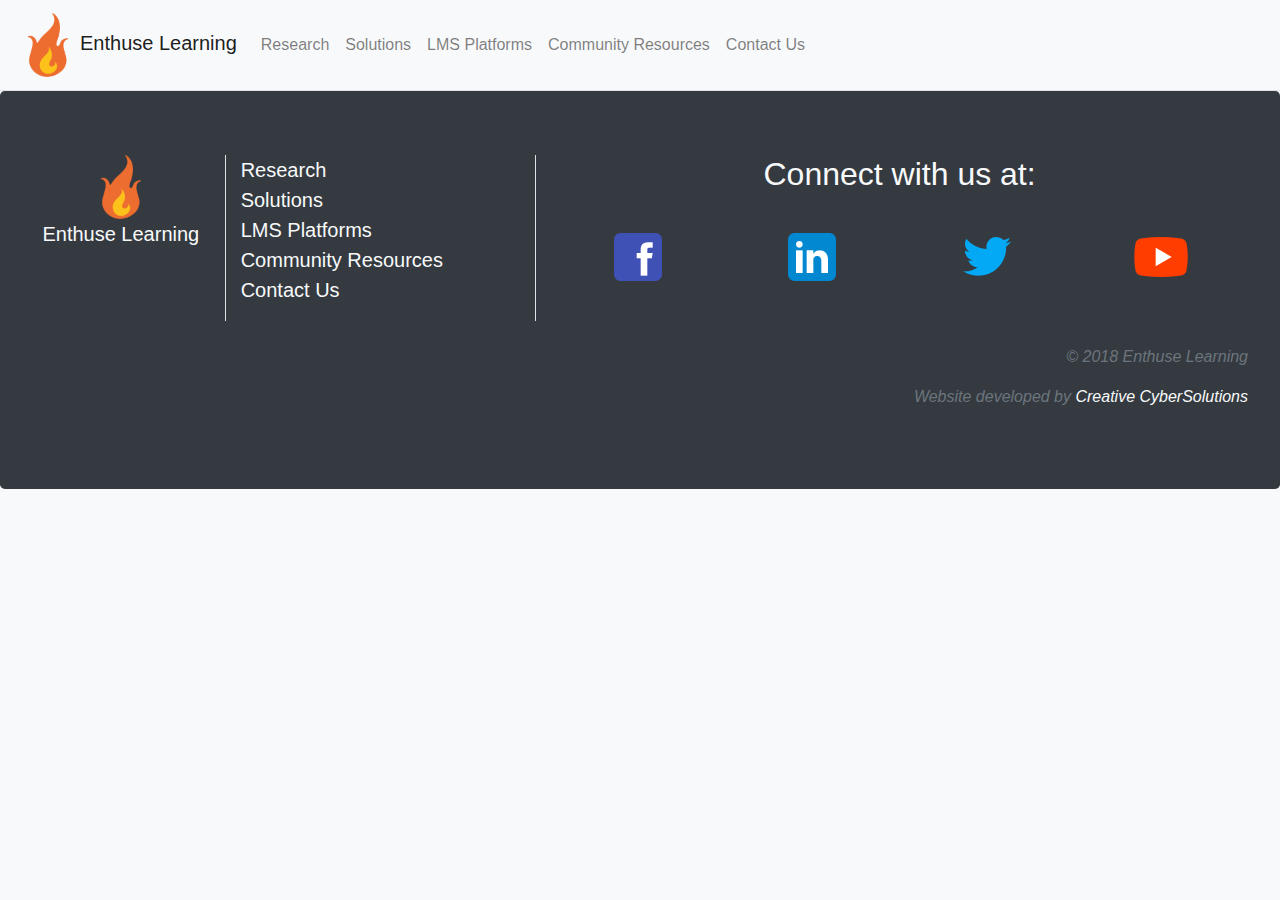
<file: EnthuseLearningSite/Page-Template.html>
<!doctype html>
<html lang="en">
  <head>
    <!-- Required meta tags -->
    <meta charset="utf-8">
    <meta name="viewport" content="width=device-width, initial-scale=1, shrink-to-fit=no">

    <!-- Bootstrap CSS -->
	<link href="bootstrap.css" rel="stylesheet" type="text/css" />
    <!--<link rel="stylesheet" href="https://maxcdn.bootstrapcdn.com/bootstrap/4.0.0/css/bootstrap.min.css" integrity="sha384-Gn5384xqQ1aoWXA+058RXPxPg6fy4IWvTNh0E263XmFcJlSAwiGgFAW/dAiS6JXm" crossorigin="anonymous">-->

    <title>Enthuse Learning</title>
  </head>
  <body class="bg-light">
	<!--Navigation Bar-->
	<nav class="navbar navbar-expand-sm navbar-light bg-light sticky-top border-bottom">
	  <a class="navbar-brand" href="index.html"><img src="EnthuseIcon.png" alt="Enthuse Learning Logo" height="64" width="64"/>Enthuse Learning</a>
	  <button class="navbar-toggler" type="button" data-toggle="collapse" data-target="#navbarNav" aria-controls="navbarNav" aria-expanded="false" aria-label="Toggle navigation">
		<span class="navbar-toggler-icon"></span>
	  </button>
	  <div class="collapse navbar-collapse" id="navbarNav">
		<ul class="navbar-nav">
		  <li class="nav-item">
			<a class="nav-link" href="Research.html">Research</a>
		  </li>
		  <li class="nav-item">
			<a class="nav-link" href="Solutions.html">Solutions</a>
		  </li>
		  <li class="nav-item">
			<a class="nav-link" href="LMS-Platforms.html">LMS Platforms</a>
		  </li>
		  <li class="nav-item">
			<a class="nav-link" href="Community-Resources.html">Community Resources</a>
		  </li>
		  <li class="nav-item">
			<a class="nav-link" href="Contact.html">Contact Us</a>
		  </li>
		</ul>
	  </div>
	</nav>
	<!--Footer-->
	<footer class="jumbotron bg-dark text-muted">
		<div class="row">
			<div class="col-sm-2 text-center">
				<a class="text-light lead" href="index.html"><img src="EnthuseIcon.png" alt="Enthuse Learning Logo" height="64" width="64"/><br/>Enthuse Learning</a>
			</div>
			<div class="col-sm-3 lead border-left border-right">
				<ul class="list-unstyled">
					<li>
						<a class="text-light" href="Research.html">Research</a>
					</li>
					<li>
						<a class="text-light" href="Solutions.html">Solutions</a>
					</li>
					<li>
						<a class="text-light" href="LMS-Platforms.html.html">LMS Platforms</a>
					</li>
					<li>
						<a class="text-light" href="Community-Resources.html">Community Resources</a>
					</li>
					<li>
						<a class="text-light" href="Contact.html">Contact Us</a>
					</li>
				</ul>
			</div>
			<div class="col">
				<h2 class="text-center text-light">Connect with us at:</h2>
				<br/>
				<div class="d-flex justify-content-around flex-wrap">
					<a href="#"><img src="icons8-facebook-64.png" alt="FaceBook Logo" height="64" width="64"/></a>
					<a href="#"><img src="icons8-linkedin-64.png" alt="LinkedIn Logo" height="64" width="64"/></a>
					<a href="#"><img src="icons8-twitter-64.png" alt="Twitter Logo" height="64" width="64"/></a>
					<a href="#"><img src="icons8-play-button-64.png" alt="YouTube Logo" height="64" width="64"/></a>
				</div>
			</div>
		</div>
		<br/>
		<p class="text-right text-muted">
			<em>&copy 2018 Enthuse Learning</em>
		</p>
		
		<p class="text-right text-muted">
			<em>Website developed by <a class="text-light" href="http://www.CreativeCybersolutions.net">Creative CyberSolutions</a></em>
		</p>
	</footer>

    <!-- Optional JavaScript -->
    <!-- jQuery first, then Popper.js, then Bootstrap JS -->
	<script src="jquery-3.3.1.min.js" type="text/javascript"></script>
	<script src="popper.js" type="text/javascript"></script>
	<script src="bootstrap.js" type="text/javascript"></script>
	
    <!--
		<script src="https://code.jquery.com/jquery-3.2.1.slim.min.js" integrity="sha384-KJ3o2DKtIkvYIK3UENzmM7KCkRr/rE9/Qpg6aAZGJwFDMVNA/GpGFF93hXpG5KkN" crossorigin="anonymous"></script>
		<script src="https://cdnjs.cloudflare.com/ajax/libs/popper.js/1.12.9/umd/popper.min.js" integrity="sha384-ApNbgh9B+Y1QKtv3Rn7W3mgPxhU9K/ScQsAP7hUibX39j7fakFPskvXusvfa0b4Q" crossorigin="anonymous"></script>
		<script src="https://maxcdn.bootstrapcdn.com/bootstrap/4.0.0/js/bootstrap.min.js" integrity="sha384-JZR6Spejh4U02d8jOt6vLEHfe/JQGiRRSQQxSfFWpi1MquVdAyjUar5+76PVCmYl" crossorigin="anonymous"></script>
	-->
	
  </body>
</html>
</file>
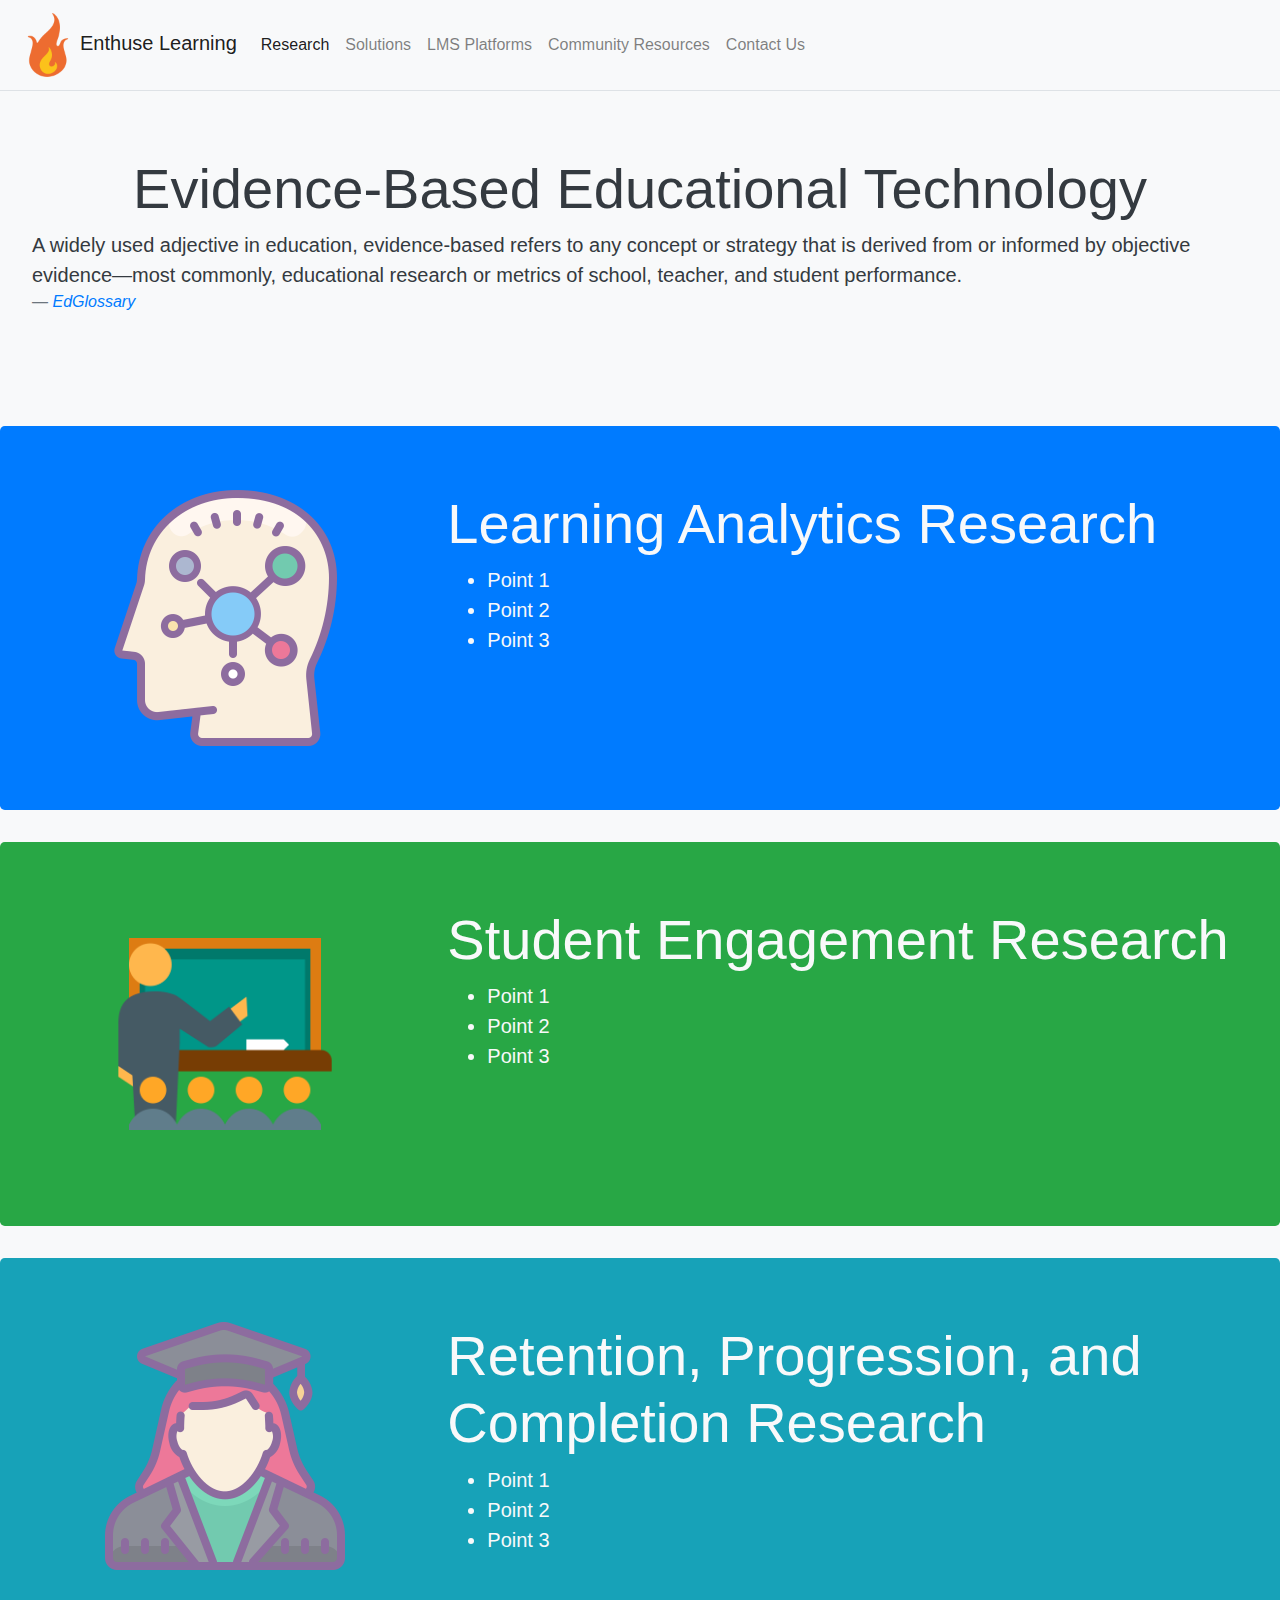
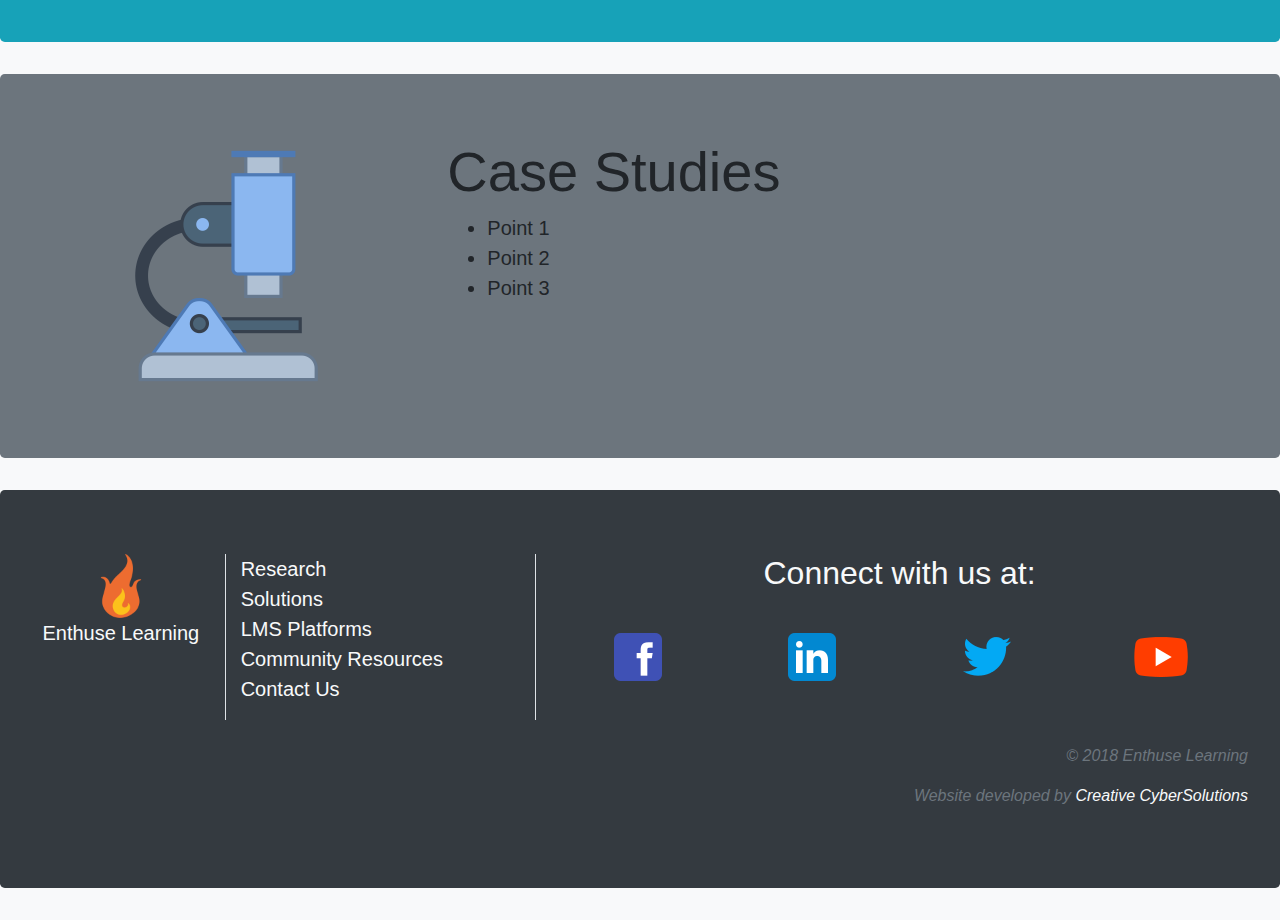
<file: EnthuseLearningSite/Research.html>
<!doctype html>
<html lang="en">
  <head>
    <!-- Required meta tags -->
    <meta charset="utf-8">
    <meta name="viewport" content="width=device-width, initial-scale=1, shrink-to-fit=no">

    <!-- Bootstrap CSS -->
	<link href="bootstrap.css" rel="stylesheet" type="text/css" />
    <!--<link rel="stylesheet" href="https://maxcdn.bootstrapcdn.com/bootstrap/4.0.0/css/bootstrap.min.css" integrity="sha384-Gn5384xqQ1aoWXA+058RXPxPg6fy4IWvTNh0E263XmFcJlSAwiGgFAW/dAiS6JXm" crossorigin="anonymous">-->

    <title>Enthuse Learning</title>
  </head>
  <body class="bg-light">
	<!--Navigation Bar-->
	<nav class="navbar navbar-expand-sm navbar-light bg-light sticky-top border-bottom">
	  <a class="navbar-brand" href="index.html"><img src="EnthuseIcon.png" alt="Enthuse Learning Logo" height="64" width="64"/>Enthuse Learning</a>
	  <button class="navbar-toggler" type="button" data-toggle="collapse" data-target="#navbarNav" aria-controls="navbarNav" aria-expanded="false" aria-label="Toggle navigation">
		<span class="navbar-toggler-icon"></span>
	  </button>
	  <div class="collapse navbar-collapse" id="navbarNav">
		<ul class="navbar-nav">
		  <li class="nav-item">
			<a class="nav-link active" href="Research.html">Research</a>
		  </li>
		  <li class="nav-item">
			<a class="nav-link" href="Solutions.html">Solutions</a>
		  </li>
		  <li class="nav-item">
			<a class="nav-link" href="LMS-Platforms.html">LMS Platforms</a>
		  </li>
		  <li class="nav-item">
			<a class="nav-link" href="Community-Resources.html">Community Resources</a>
		  </li>
		  <li class="nav-item">
			<a class="nav-link" href="Contact.html">Contact Us</a>
		  </li>
		</ul>
	  </div>
	</nav>
	
	<div class="jumbotron bg-light text-dark">
		<h4 class="display-4 text-center">
			Evidence-Based Educational Technology
		</h4>
		<blockquote class="blockquote">
			<p class="mb-0">
				A widely used adjective in education, evidence-based refers to 
				any concept or strategy that is derived from or informed by 
				objective evidence—most commonly, educational research or 
				metrics of school, teacher, and student performance.
			</p>
		  <footer class="blockquote-footer"><cite title="EdGlossary"><a href="http://www.edglossary.org/evidence-based">EdGlossary</a></cite></footer>
		</blockquote>
	</div>
	
	<div class="jumbotron bg-primary text-light">
		<div class="row">
			<div class="col-sm text-center">
				<img class="align-middle" src="icons8-mind-map-512.png" alt="Learning Analytics" height="256" width="256"/>
			</div>
			<div class="col-sm-8">
				<h4 class="display-4">
					Learning Analytics Research
				</h4>
				<ul class="lead">
					<li>
						Point 1
					</li>
					<li>
						Point 2
					</li>
					<li>
						Point 3
					</li>
				</ul>
			</div>
		</div>
	</div>
	
	<div class="jumbotron bg-success text-light">
		<div class="row">
			<div class="col-sm text-center">
				<img src="icons8-classroom-528.png" alt="Student Engagement" height="256" width="256"/>
			</div>
			<div class="col-sm-8">
				<h4 class="display-4">
					Student Engagement Research
				</h4>
				<ul class="lead">
					<li>
						Point 1
					</li>
					<li>
						Point 2
					</li>
					<li>
						Point 3
					</li>
				</ul>
			</div>
		</div>
	</div>
	
	<div class="jumbotron bg-info text-light">
		<div class="row">
			<div class="col-sm text-center">
				<img src="icons8-graduate-512.png" alt="Progression and Completion" height="256" width="256"/>
			</div>
			<div class="col-sm-8">
				<h4 class="display-4">
					Retention, Progression, and Completion Research
				</h4>
				<ul class="lead">
					<li>
						Point 1
					</li>
					<li>
						Point 2
					</li>
					<li>
						Point 3
					</li>
				</ul>
			</div>
		</div>
	</div>
	
	<div class="jumbotron bg-secondary">
		<div class="row">
			<div class="col-sm text-center">
				<img src="icons8-microscope-512.png" alt="Case Studies" height="256" width = "256"/>
			</div>
			<div class="col-sm-8">
				<h4 class="display-4">
					Case Studies
				</h4>
				<ul class="lead">
					<li>
						Point 1
					</li>
					<li>
						Point 2
					</li>
					<li>
						Point 3
					</li>
				</ul>
			</div>
		</div>
	</div>
	
	<!--Footer-->
	<footer class="jumbotron bg-dark text-muted">
		<div class="row">
			<div class="col-sm-2 text-center">
				<a class="text-light lead" href="index.html"><img src="EnthuseIcon.png" alt="Enthuse Learning Logo" height="64" width="64"/><br/>Enthuse Learning</a>
			</div>
			<div class="col-sm-3 lead border-left border-right">
				<ul class="list-unstyled">
					<li>
						<a class="text-light" href="Research.html">Research</a>
					</li>
					<li>
						<a class="text-light" href="Solutions.html">Solutions</a>
					</li>
					<li>
						<a class="text-light" href="LMS-Platforms.html">LMS Platforms</a>
					</li>
					<li>
						<a class="text-light" href="Community-Resources.html">Community Resources</a>
					</li>
					<li>
						<a class="text-light" href="Contact.html">Contact Us</a>
					</li>
				</ul>
			</div>
			<div class="col">
				<h2 class="text-center text-light">Connect with us at:</h2>
				<br/>
				<div class="d-flex justify-content-around flex-wrap">
					<a href="#"><img src="icons8-facebook-64.png" alt="FaceBook Logo" height="64" width="64"/></a>
					<a href="#"><img src="icons8-linkedin-64.png" alt="LinkedIn Logo" height="64" width="64"/></a>
					<a href="#"><img src="icons8-twitter-64.png" alt="Twitter Logo" height="64" width="64"/></a>
					<a href="#"><img src="icons8-play-button-64.png" alt="YouTube Logo" height="64" width="64"/></a>
				</div>
			</div>
		</div>
		<br/>
		<p class="text-right text-muted">
			<em>&copy 2018 Enthuse Learning</em>
		</p>
		
		<p class="text-right text-muted">
			<em>Website developed by <a class="text-light" href="http://www.CreativeCybersolutions.net" target="_blank">Creative CyberSolutions</a></em>
		</p>
	</footer>

    <!-- Optional JavaScript -->
    <!-- jQuery first, then Popper.js, then Bootstrap JS -->
	<script src="jquery-3.3.1.min.js" type="text/javascript"></script>
	<script src="popper.js" type="text/javascript"></script>
	<script src="bootstrap.js" type="text/javascript"></script>
	
    <!--
		<script src="https://code.jquery.com/jquery-3.2.1.slim.min.js" integrity="sha384-KJ3o2DKtIkvYIK3UENzmM7KCkRr/rE9/Qpg6aAZGJwFDMVNA/GpGFF93hXpG5KkN" crossorigin="anonymous"></script>
		<script src="https://cdnjs.cloudflare.com/ajax/libs/popper.js/1.12.9/umd/popper.min.js" integrity="sha384-ApNbgh9B+Y1QKtv3Rn7W3mgPxhU9K/ScQsAP7hUibX39j7fakFPskvXusvfa0b4Q" crossorigin="anonymous"></script>
		<script src="https://maxcdn.bootstrapcdn.com/bootstrap/4.0.0/js/bootstrap.min.js" integrity="sha384-JZR6Spejh4U02d8jOt6vLEHfe/JQGiRRSQQxSfFWpi1MquVdAyjUar5+76PVCmYl" crossorigin="anonymous"></script>
	-->
	
  </body>
</html>
</file>
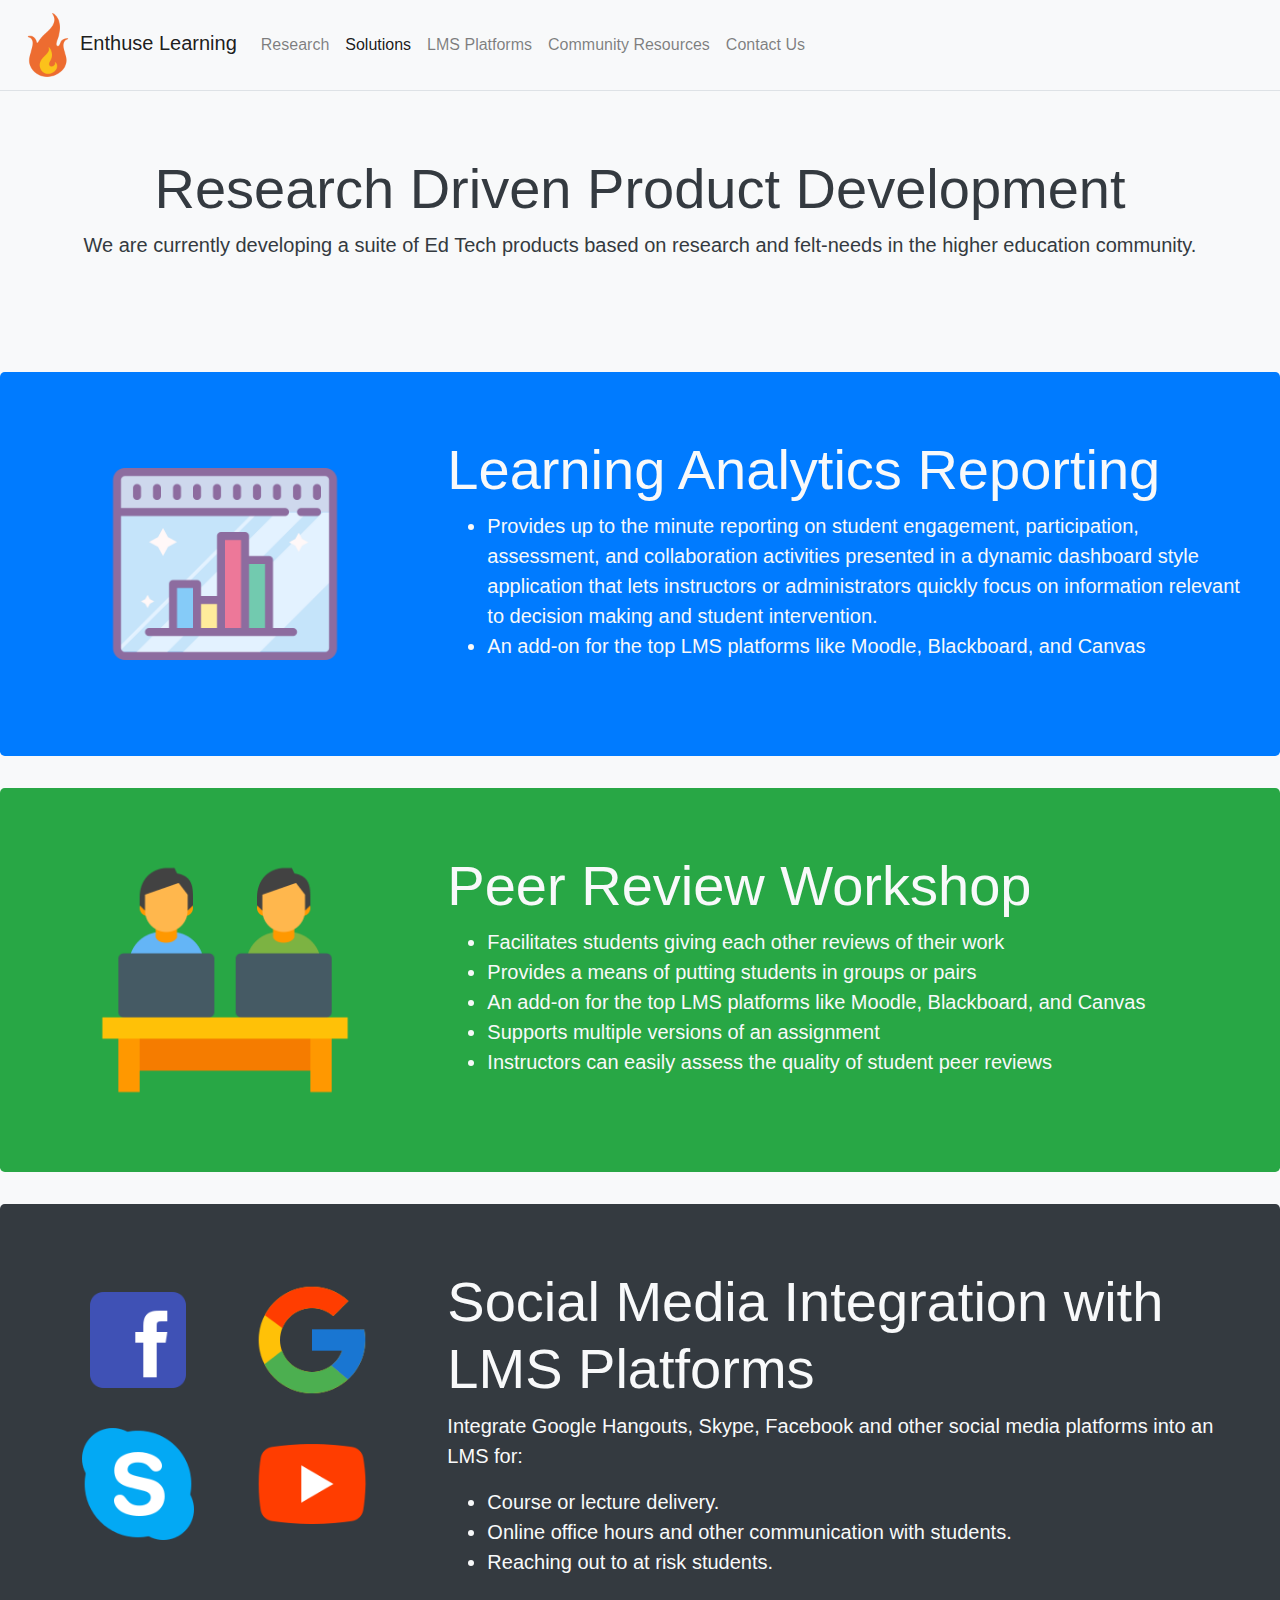
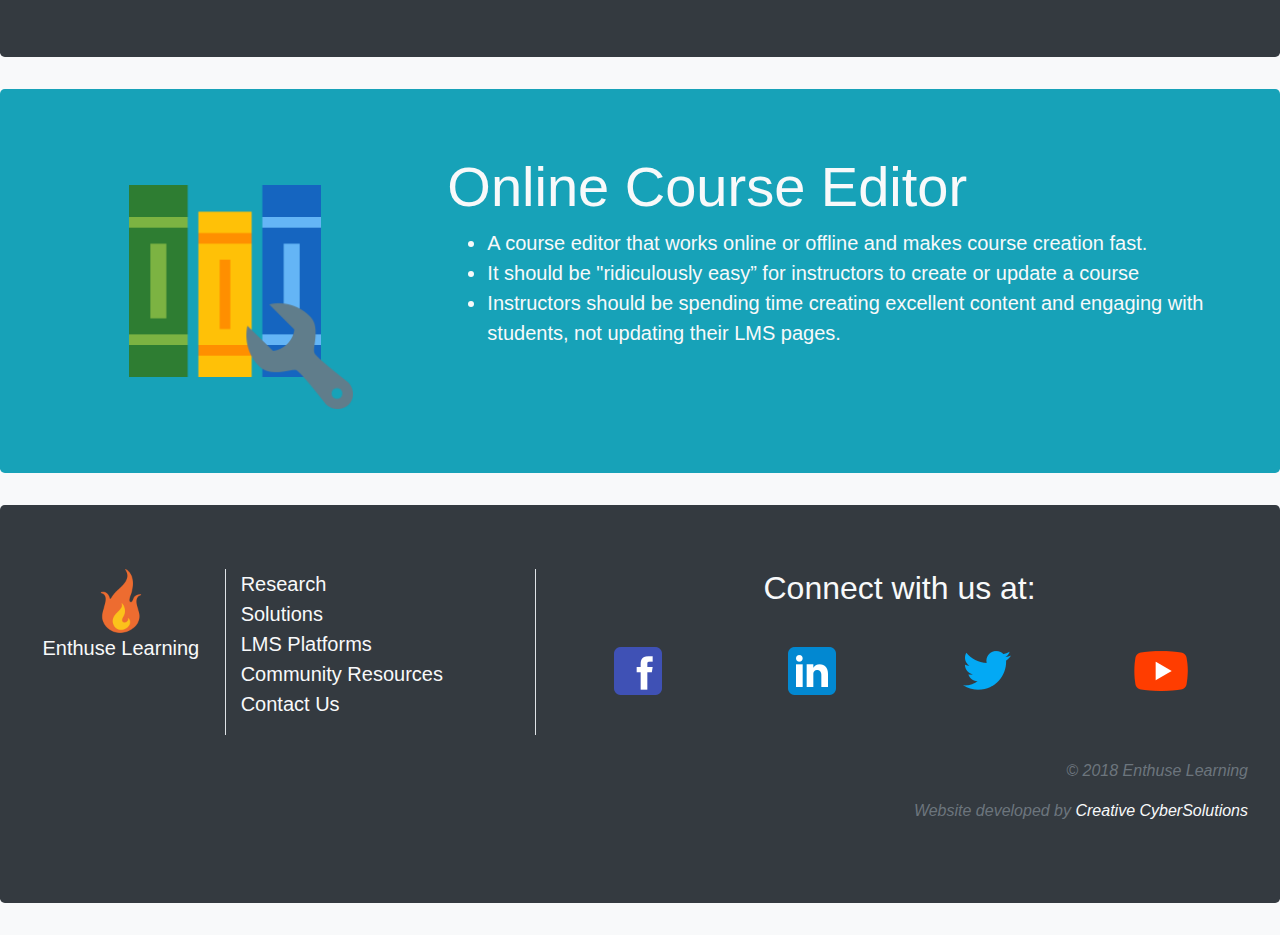
<file: EnthuseLearningSite/Solutions.html>
<!doctype html>
<html lang="en">
  <head>
    <!-- Required meta tags -->
    <meta charset="utf-8">
    <meta name="viewport" content="width=device-width, initial-scale=1, shrink-to-fit=no">

    <!-- Bootstrap CSS -->
	<link href="bootstrap.css" rel="stylesheet" type="text/css" />
    <!--<link rel="stylesheet" href="https://maxcdn.bootstrapcdn.com/bootstrap/4.0.0/css/bootstrap.min.css" integrity="sha384-Gn5384xqQ1aoWXA+058RXPxPg6fy4IWvTNh0E263XmFcJlSAwiGgFAW/dAiS6JXm" crossorigin="anonymous">-->

    <title>Enthuse Learning - Solutions</title>
  </head>
  <body class="bg-light">
	<!--Navigation Bar-->
	<nav class="navbar navbar-expand-sm navbar-light bg-light sticky-top border-bottom">
	  <a class="navbar-brand" href="index.html"><img src="EnthuseIcon.png" alt="Enthuse Learning Logo" height="64" width="64"/>Enthuse Learning</a>
	  <button class="navbar-toggler" type="button" data-toggle="collapse" data-target="#navbarNav" aria-controls="navbarNav" aria-expanded="false" aria-label="Toggle navigation">
		<span class="navbar-toggler-icon"></span>
	  </button>
	  <div class="collapse navbar-collapse" id="navbarNav">
		<ul class="navbar-nav">
		  <li class="nav-item">
			<a class="nav-link" href="Research.html">Research</a>
		  </li>
		  <li class="nav-item">
			<a class="nav-link active" href="Solutions.html">Solutions</a>
		  </li>
		  <li class="nav-item">
			<a class="nav-link" href="LMS-Platforms.html">LMS Platforms</a>
		  </li>
		  <li class="nav-item">
			<a class="nav-link" href="Community-Resources.html">Community Resources</a>
		  </li>
		  <li class="nav-item">
			<a class="nav-link" href="Contact.html">Contact Us</a>
		  </li>
		</ul>
	  </div>
	</nav>
	
	<div class="jumbotron bg-light text-dark">
		<h4 class="display-4 text-center">
			Research Driven Product Development
		</h4>
		<p class="lead text-center">
			<b>
				We are currently developing a suite of Ed Tech products based on 
				research and felt-needs in the higher education community.
			</b>
		</p>
	</div>
	
	<div class="jumbotron bg-primary text-light">
		<div class="row">
			<div class="col-sm text-center">
				<img src="icons8-bar-chart-528.png" alt="Bar Chart" height="256" width = "256"/>
			</div>
			<div class="col-sm-8">
				<h4 class="display-4">
					Learning Analytics Reporting
				</h4>
				<ul class="lead">
					<li>
						Provides up to the minute reporting on student 
						engagement, participation, assessment, and 
						collaboration activities presented in a dynamic 
						dashboard style application that lets instructors or 
						administrators quickly focus on information relevant 
						to decision making and student intervention.
					</li>
					<li>
						An add-on for the top LMS platforms like Moodle, Blackboard, and Canvas
					</li>
				</ul>
			</div>
		</div>
	</div>
	
	<div class="jumbotron bg-success text-light">
		<div class="row">
			<div class="col-sm text-center">
				<img src="icons8-coworking-528.png" alt="Peer Review" height="256" width = "256"/>
			</div>
			<div class="col-sm-8">
				<h4 class="display-4">
					Peer Review Workshop
				</h4>
				<ul class="lead">
					<li>
						Facilitates students giving each other reviews of their work
					</li>
					<li>
						Provides a means of putting students in groups or pairs
					</li>
					<li>
						An add-on for the top LMS platforms like Moodle, Blackboard, and Canvas
					</li>
					<li>
						Supports multiple versions of an assignment
					</li>
					<li>
						Instructors can easily assess the quality of student peer reviews
					</li>
				</ul>
			</div>
		</div>
	</div>
	
	<div class="jumbotron bg-dark text-light">
		<div class="row">
			<div class="col-sm text-center">
				<div class="row">
					<div class="col text-right">
						<img class="m-2" src="icons8-facebook-144.png" alt="Facebook" height="128" width = "128"/>
					</div>
					<div class="col text-left">
						<img class="m-2" src="icons8-google-144.png" alt="Google" height="128" width = "128"/>
					</div>
					<div class="w-100"></div>
					<div class="col text-right">
						<img class="m-2" src="icons8-skype-144.png" alt="Skype" height="128" width = "128"/>
					</div>
					<div class="col text-left">
						<img class="m-2" src="icons8-play-button-144.png" alt="YouTube" height="128" width = "128"/>
					</div>
				</div>
			</div>
			<div class="col-sm-8">
				<h4 class="display-4">
					Social Media Integration with LMS Platforms
				</h4>
				<p class="lead">
					<b>
						Integrate Google Hangouts, Skype, Facebook and other 
						social media platforms into an LMS for:
					</b>
				</p>
				<ul class="lead">
					<li>
						Course or lecture delivery.
					</li>
					<li>
						Online office hours and other communication with students.
					</li>
					<li>
						Reaching out to at risk students.
					</li>
				</ul>
			</div>
		</div>
	</div>
	
	<div class="jumbotron bg-info text-light">
		<div class="row">
			<div class="col-sm text-center">
				<img src="icons8-course-528.png" alt="Course Editor" height="256" width = "256"/>
			</div>
			<div class="col-sm-8">
				<h4 class="display-4">
					Online Course Editor
				</h4>
				<ul class="lead">
					<li>
						A course editor that works online or offline and makes course creation fast. 
					</li>
					<li>
						It should be "ridiculously easy” for instructors to create or update a course
					</li>
					<li>
						Instructors should be spending time creating excellent 
						content and engaging with students, not updating their 
						LMS pages.
					</li>
				</ul>
			</div>
		</div>
	</div>
	
	<!--Footer-->
	<footer class="jumbotron bg-dark text-muted">
		<div class="row">
			<div class="col-sm-2 text-center">
				<a class="text-light lead" href="index.html"><img src="EnthuseIcon.png" alt="Enthuse Learning Logo" height="64" width="64"/><br/>Enthuse Learning</a>
			</div>
			<div class="col-sm-3 lead border-left border-right">
				<ul class="list-unstyled">
					<li>
						<a class="text-light" href="Research.html">Research</a>
					</li>
					<li>
						<a class="text-light" href="Solutions.html">Solutions</a>
					</li>
					<li>
						<a class="text-light" href="LMS-Platforms.html">LMS Platforms</a>
					</li>
					<li>
						<a class="text-light" href="Community-Resources.html">Community Resources</a>
					</li>
					<li>
						<a class="text-light" href="Contact.html">Contact Us</a>
					</li>
				</ul>
			</div>
			<div class="col">
				<h2 class="text-center text-light">Connect with us at:</h2>
				<br/>
				<div class="d-flex justify-content-around flex-wrap">
					<a href="#"><img src="icons8-facebook-64.png" alt="FaceBook Logo" height="64" width="64"/></a>
					<a href="#"><img src="icons8-linkedin-64.png" alt="LinkedIn Logo" height="64" width="64"/></a>
					<a href="#"><img src="icons8-twitter-64.png" alt="Twitter Logo" height="64" width="64"/></a>
					<a href="#"><img src="icons8-play-button-64.png" alt="YouTube Logo" height="64" width="64"/></a>
				</div>
			</div>
		</div>
		<br/>
		<p class="text-right text-muted">
			<em>&copy 2018 Enthuse Learning</em>
		</p>
		
		<p class="text-right text-muted">
			<em>Website developed by <a class="text-light" href="http://www.CreativeCybersolutions.net" target="_blank">Creative CyberSolutions</a></em>
		</p>
	</footer>

    <!-- Optional JavaScript -->
    <!-- jQuery first, then Popper.js, then Bootstrap JS -->
	<script src="jquery-3.3.1.min.js" type="text/javascript"></script>
	<script src="popper.js" type="text/javascript"></script>
	<script src="bootstrap.js" type="text/javascript"></script>
	
    <!--
		<script src="https://code.jquery.com/jquery-3.2.1.slim.min.js" integrity="sha384-KJ3o2DKtIkvYIK3UENzmM7KCkRr/rE9/Qpg6aAZGJwFDMVNA/GpGFF93hXpG5KkN" crossorigin="anonymous"></script>
		<script src="https://cdnjs.cloudflare.com/ajax/libs/popper.js/1.12.9/umd/popper.min.js" integrity="sha384-ApNbgh9B+Y1QKtv3Rn7W3mgPxhU9K/ScQsAP7hUibX39j7fakFPskvXusvfa0b4Q" crossorigin="anonymous"></script>
		<script src="https://maxcdn.bootstrapcdn.com/bootstrap/4.0.0/js/bootstrap.min.js" integrity="sha384-JZR6Spejh4U02d8jOt6vLEHfe/JQGiRRSQQxSfFWpi1MquVdAyjUar5+76PVCmYl" crossorigin="anonymous"></script>
	-->
	
  </body>
</html>
</file>
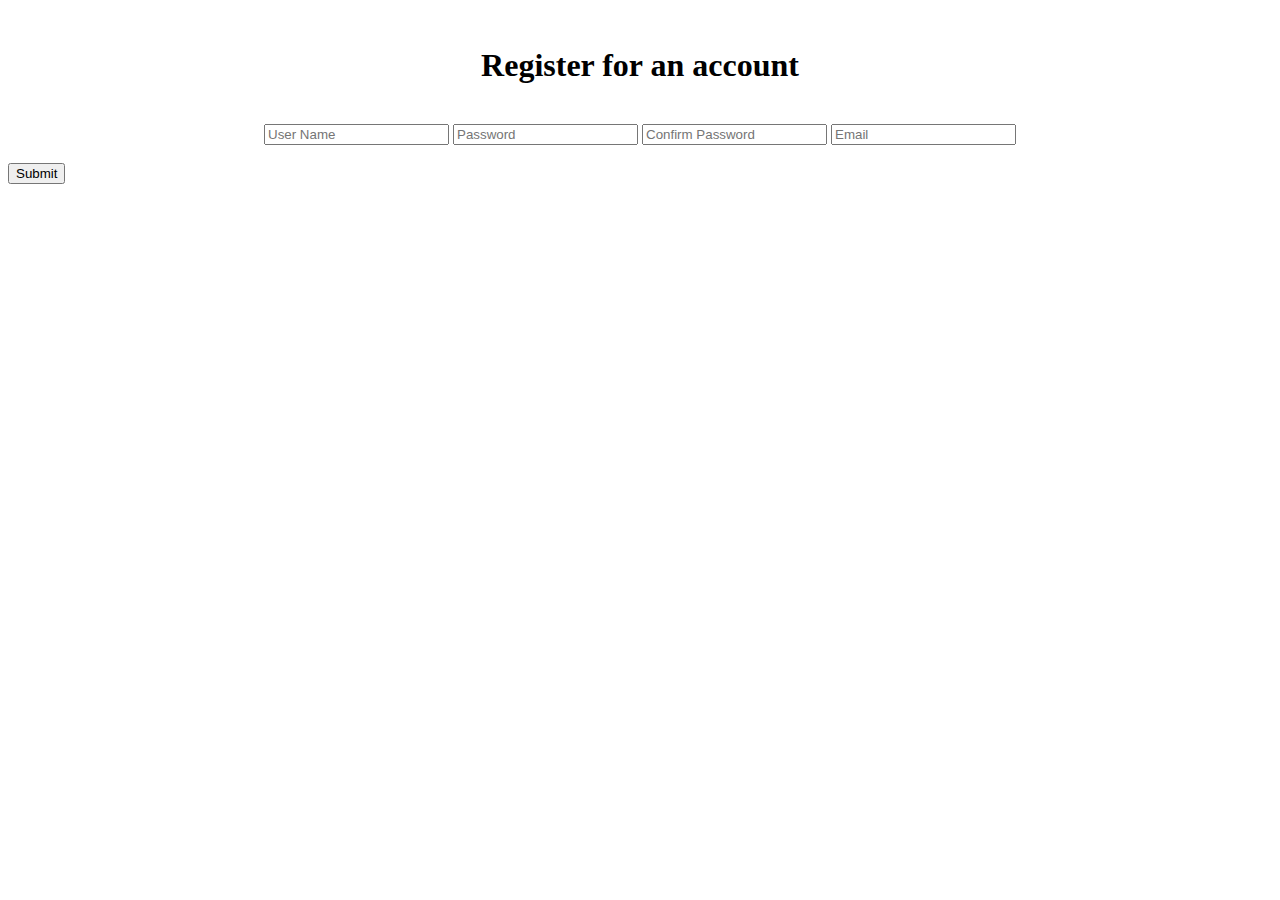
<file: CCSnew/CCS/CCS/wwwroot/Register.html>
﻿<!--<!DOCTYPE html>
<html lang="en">
<head>
    <title>Contact</title>
    <meta charset="utf-8">
    <meta name="viewport" content="width=device-width, initial-scale=1">
    <link rel="stylesheet" href="https://maxcdn.bootstrapcdn.com/bootstrap/3.3.7/css/bootstrap.min.css">
    <link rel="stylesheet" href="/css/custom.css">
    <script src="https://ajax.googleapis.com/ajax/libs/jquery/3.3.1/jquery.min.js"></script>
    <script src="https://maxcdn.bootstrapcdn.com/bootstrap/3.3.7/js/bootstrap.min.js"></script>
</head>
<body class="bg">-->



    <!--<nav class="navbar navbar-custom">
        <div class="container-fluid">
            <div class="navbar-header">
                <button type="button" class="navbar-toggle" data-toggle="collapse" data-target="#myNavbar">
                    <span class="icon-bar"></span>
                    <span class="icon-bar"></span>
                    <span class="icon-bar"></span>
                </button>

                <div class="navbar-brand" id="logo1"><img style="height:55px;" src="/images/logo2.png"></div>
                <div class="navbar-brand" id="logo2"><img style="height:55px;" src="/images/logo.png"></div>

            </div>
            <div class="collapse navbar-collapse" id="myNavbar">
                <ul class="nav navbar-nav">


                    <li class="dropdown">

                    </li>
                    <li><a href="Index.html">Home</a></li>
                    <li><a href="Services.html">Services</a></li>
                    <li><a href="About.html">About</a></li>
                    <li><a href="Contact">Contact</a></li>
                    <li><a href="Account">Client Login</a></li>

                </ul>
                <ul class="nav navbar-nav navbar-right">
                    <li><button onclick="location.href='Register.html'" type="button" class="btn btn-primary">Register</button></li>
                    <li><button onclick="location.href='Client'" type="button" class="btn btn-primary">Login</button></li>
                </ul>
            </div>
        </div>
    </nav>-->


    <br>
    <div class="container-content" id="startchange">
        <center><h1>Register for an account</h1></center>
        <br />

        <center>
            <form class="form">

                <input type="text" id="fname" name="firstname" placeholder="User Name">


                <input type="text" id="lname" name="lastname" placeholder="Password">

                <input type="text" id="lname" name="lastname" placeholder="Confirm Password">

                <input type="text" id="lname" name="lastname" placeholder="Email">

                <br />
                <br />

                <button class="btn btn-primary" style="float: left;" type="submit" value="Submit">Submit</button>


            </form>

        </center>


    </div>
    <br/>
    <br />
    <br />
    <br />
    <br />
    <!--<div>
         Footer 
        <footer class="footer">
            <p>Creative Cyber Solutions 2018</p>
        </footer>
    </div>

    </div>

    <script>
        $(document).ready(function () {
            var scroll_start = 0;
            var startchange = $('#startchange');
            var offset = startchange.offset();
            $(document).scroll(function () {
                scroll_start = $(this).scrollTop();
                if (scroll_start > offset.top) {
                    $('.navbar-custom').css('background-color', '#2c2f40ff');
                } else {
                    $('.navbar-custom').css('background-color', 'transparent');
                }
            });
        });
    </script>

</body>
</html>-->
</file>
